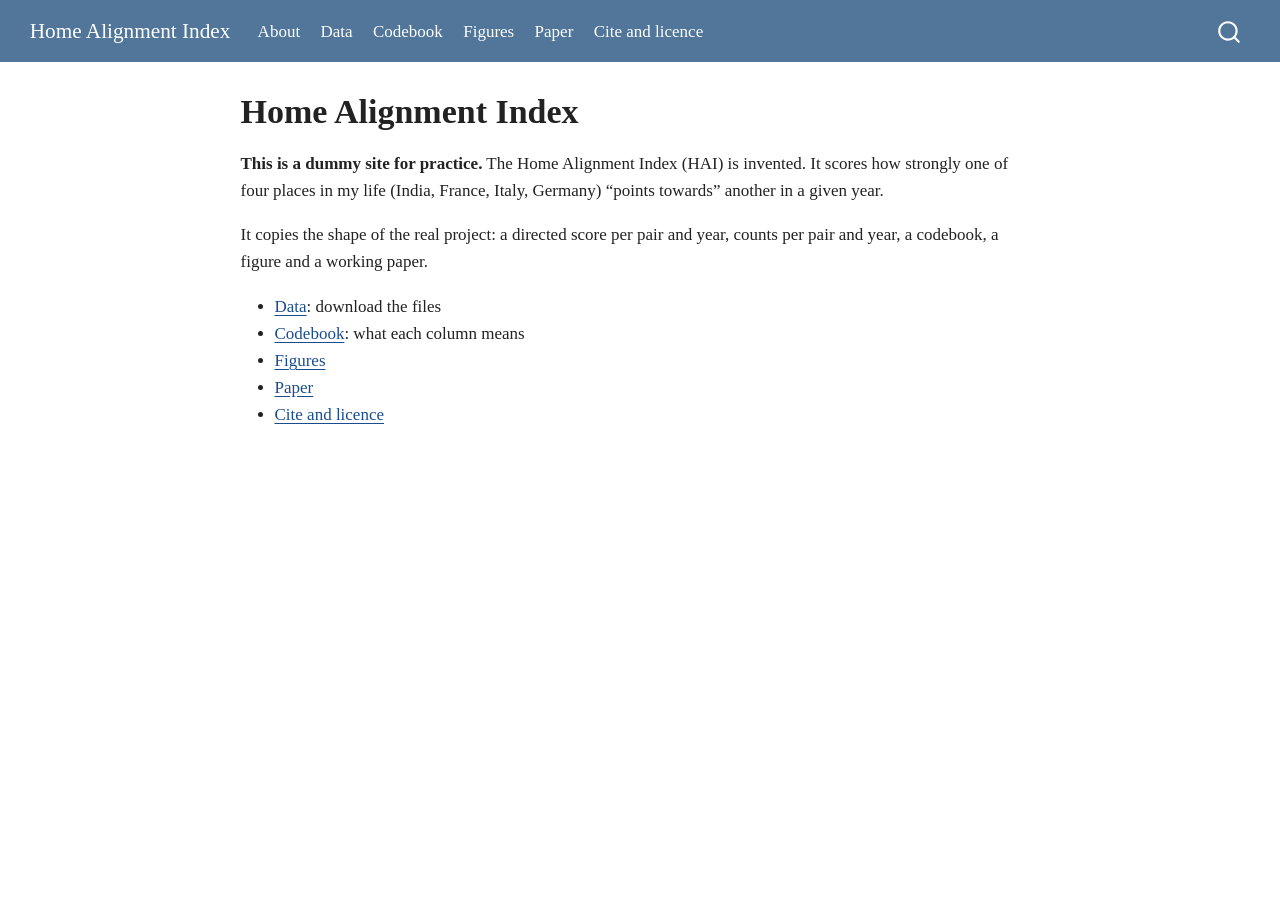
<file: docs/index.html>
<!DOCTYPE html>
<html xmlns="http://www.w3.org/1999/xhtml" lang="en" xml:lang="en"><head>

<meta charset="utf-8">
<meta name="generator" content="quarto-1.11.9">

<meta name="viewport" content="width=device-width, initial-scale=1.0, user-scalable=yes">


<title>Home Alignment Index</title>
<style>
/* Default styles provided by pandoc.
** See https://pandoc.org/MANUAL.html#variables-for-html for config info.
*/
span.smallcaps{font-variant: small-caps;}
div.columns{display: flex; gap: 1.5em;}
div.column{flex: auto;}
@media screen {
div.columns{gap: min(4vw, 1.5em);}
div.column{overflow-x: auto;}
}
div.hanging-indent{margin-left: 1.5em; text-indent: -1.5em;}
ul.task-list{list-style: none;}
ul.task-list li input[type="checkbox"] {
  width: 0.8em;
  margin: 0 0.8em 0.2em -1em; /* quarto-specific, see https://github.com/quarto-dev/quarto-cli/issues/4556 */ 
  vertical-align: middle;
}
</style>


<script src="site_libs/quarto-nav/quarto-nav.js"></script>
<script src="site_libs/quarto-nav/headroom.min.js"></script>
<script src="site_libs/clipboard/clipboard.min.js"></script>
<script src="site_libs/quarto-search/autocomplete.umd.js"></script>
<script src="site_libs/quarto-search/fuse.min.js"></script>
<script src="site_libs/quarto-search/quarto-search.js"></script>
<meta name="quarto:offset" content="./">
<script src="site_libs/quarto-html/quarto.js" type="module"></script>
<script src="site_libs/quarto-html/tabsets/tabsets.js" type="module"></script>
<script src="site_libs/quarto-html/scrollable-regions/scrollable-regions.js" type="module"></script>
<script src="site_libs/quarto-html/popper.min.js"></script>
<script src="site_libs/quarto-html/tippy.umd.min.js"></script>
<script src="site_libs/quarto-html/anchor.min.js"></script>
<link href="site_libs/quarto-html/tippy.css" rel="stylesheet">
<link href="site_libs/quarto-html/quarto-syntax-highlighting-63b5708e65d6cd79cd7618c58d0c21e7.css" rel="stylesheet" id="quarto-text-highlighting-styles">
<script src="site_libs/bootstrap/bootstrap.min.js"></script>
<link href="site_libs/bootstrap/bootstrap-icons.css" rel="stylesheet">
<link href="site_libs/bootstrap/bootstrap-8a6c6d3613ab290d596ef53e5f3d5925.min.css" rel="stylesheet" append-hash="true" id="quarto-bootstrap" data-mode="light">
<script id="quarto-search-options" type="application/json">{
  "location": "navbar",
  "copy-button": false,
  "collapse-after": 3,
  "panel-placement": "end",
  "type": "overlay",
  "limit": 50,
  "keyboard-shortcut": [
    "f",
    "/",
    "s"
  ],
  "show-item-context": false,
  "language": {
    "search-no-results-text": "No results",
    "search-matching-documents-text": "matching documents",
    "search-copy-link-title": "Copy link to search",
    "search-hide-matches-text": "Hide additional matches",
    "search-more-match-text": "more match in this document",
    "search-more-matches-text": "more matches in this document",
    "search-clear-button-title": "Clear",
    "search-text-placeholder": "",
    "search-detached-cancel-button-title": "Cancel",
    "search-submit-button-title": "Submit",
    "search-label": "Search"
  }
}</script>


<link rel="stylesheet" href="style.css">
</head>

<body class="nav-fixed fullcontent quarto-light"><a id="quarto-skip-link" class="visually-hidden-focusable" href="#quarto-document-content">Skip to main content</a>

<div id="quarto-search-results"></div>
  <header id="quarto-header" class="headroom fixed-top">
    <nav class="navbar navbar-expand-lg " data-bs-theme="dark" aria-label="Site">
      <div class="navbar-container container-fluid">
      <div class="navbar-brand-container mx-auto">
    <a class="navbar-brand" href="./index.html">
    <span class="navbar-title">Home Alignment Index</span>
    </a>
  </div>
          <button class="navbar-toggler" type="button" data-bs-toggle="collapse" data-bs-target="#navbarCollapse" aria-controls="navbarCollapse" aria-expanded="false" aria-label="Toggle navigation" onclick="if (window.quartoToggleHeadroom) { window.quartoToggleHeadroom(); }">
  <span class="navbar-toggler-icon"></span>
</button>
          <div class="collapse navbar-collapse" id="navbarCollapse">
            <ul class="navbar-nav navbar-nav-scroll me-auto">
  <li class="nav-item">
    <a class="nav-link active" href="./index.html" aria-current="page"> 
<span class="menu-text">About</span></a>
  </li>  
  <li class="nav-item">
    <a class="nav-link" href="./data.html"> 
<span class="menu-text">Data</span></a>
  </li>  
  <li class="nav-item">
    <a class="nav-link" href="./codebook.html"> 
<span class="menu-text">Codebook</span></a>
  </li>  
  <li class="nav-item">
    <a class="nav-link" href="./figures.html"> 
<span class="menu-text">Figures</span></a>
  </li>  
  <li class="nav-item">
    <a class="nav-link" href="./paper.html"> 
<span class="menu-text">Paper</span></a>
  </li>  
  <li class="nav-item">
    <a class="nav-link" href="./cite.html"> 
<span class="menu-text">Cite and licence</span></a>
  </li>  
</ul>
          </div> <!-- /navcollapse -->
            <div class="quarto-navbar-tools">
</div>
            <div id="quarto-search" class="" title="Search"></div>
      </div> <!-- /container-fluid -->
    </nav>
</header>
<!-- content -->
<div id="quarto-content" class="quarto-container page-columns page-rows-contents page-layout-article page-navbar">
<!-- sidebar -->
<!-- margin-sidebar -->
    
<!-- main -->
<main class="content" id="quarto-document-content" tabindex="-1">

<header id="title-block-header" class="quarto-title-block default">
<div class="quarto-title">
<h1 class="title">Home Alignment Index</h1>
</div>



<div class="quarto-title-meta">

    
  
    
  </div>
  


</header>


<p><strong>This is a dummy site for practice.</strong> The Home Alignment Index (HAI) is invented. It scores how strongly one of four places in my life (India, France, Italy, Germany) “points towards” another in a given year.</p>
<p>It copies the shape of the real project: a directed score per pair and year, counts per pair and year, a codebook, a figure and a working paper.</p>
<ul>
<li><a href="./data.html">Data</a>: download the files</li>
<li><a href="./codebook.html">Codebook</a>: what each column means</li>
<li><a href="./figures.html">Figures</a></li>
<li><a href="./paper.html">Paper</a></li>
<li><a href="./cite.html">Cite and licence</a></li>
</ul>



</main> <!-- /main -->
<script id="quarto-html-after-body" type="application/javascript">
  window.document.addEventListener("DOMContentLoaded", function (event) {
    const icon = "";
    const anchorJS = new window.AnchorJS();
    anchorJS.options = {
      placement: 'right',
      icon: icon
    };
    anchorJS.add('.anchored');
    const isCodeAnnotation = (el) => {
      for (const clz of el.classList) {
        if (clz.startsWith('code-annotation-')) {                     
          return true;
        }
      }
      return false;
    }
    const onCopySuccess = function(e) {
      // button target
      const button = e.trigger;
      // don't keep focus
      button.blur();
      // flash "checked"
      button.classList.add('code-copy-button-checked');
      var currentTitle = button.getAttribute("title");
      button.setAttribute("title", "Copied!");
      let tooltip;
      if (window.bootstrap) {
        button.setAttribute("data-bs-toggle", "tooltip");
        button.setAttribute("data-bs-placement", "left");
        button.setAttribute("data-bs-title", "Copied!");
        tooltip = new bootstrap.Tooltip(button, 
          { trigger: "manual", 
            customClass: "code-copy-button-tooltip",
            offset: [0, -8]});
        tooltip.show();    
      }
      setTimeout(function() {
        if (tooltip) {
          tooltip.hide();
          button.removeAttribute("data-bs-title");
          button.removeAttribute("data-bs-toggle");
          button.removeAttribute("data-bs-placement");
        }
        button.setAttribute("title", currentTitle);
        button.classList.remove('code-copy-button-checked');
      }, 1000);
      // clear code selection
      e.clearSelection();
    }
    const getTextToCopy = function(trigger) {
      const outerScaffold = trigger.parentElement.cloneNode(true);
      const codeEl = outerScaffold.querySelector('code');
      for (const childEl of codeEl.children) {
        if (isCodeAnnotation(childEl)) {
          childEl.remove();
        }
      }
      return codeEl.innerText;
    }
    const clipboard = new window.ClipboardJS('.code-copy-button:not([data-in-quarto-modal])', {
      text: getTextToCopy
    });
    clipboard.on('success', onCopySuccess);
    if (window.document.getElementById('quarto-embedded-source-code-modal')) {
      const clipboardModal = new window.ClipboardJS('.code-copy-button[data-in-quarto-modal]', {
        text: getTextToCopy,
        container: window.document.getElementById('quarto-embedded-source-code-modal')
      });
      clipboardModal.on('success', onCopySuccess);
    }
      var localhostRegex = new RegExp(/^(?:http|https):\/\/localhost\:?[0-9]*\//);
      var mailtoRegex = new RegExp(/^mailto:/);
        var filterRegex = new RegExp('/' + window.location.host + '/');
      var isInternal = (href) => {
          return filterRegex.test(href) || localhostRegex.test(href) || mailtoRegex.test(href);
      }
      // Inspect non-navigation links and adorn them if external
      window.quartoDecorateExternalLinks = function (root) {
     var links = (root || window.document).querySelectorAll('a[href]:not(.nav-link):not(.navbar-brand):not(.toc-action):not(.sidebar-link):not(.sidebar-item-toggle):not(.pagination-link):not(.no-external):not([aria-hidden]):not(.dropdown-item):not(.quarto-navigation-tool):not(.about-link)');
      for (var i=0; i<links.length; i++) {
        const link = links[i];
        if (!isInternal(link.href)) {
          // undo the damage that might have been done by quarto-nav.js in the case of
          // links that we want to consider external
          if (link.dataset.originalHref !== undefined) {
            link.href = link.dataset.originalHref;
          }
          if (!link.classList.contains('no-external-icon')) {
          }
        }
      }
      };
      window.quartoDecorateExternalLinks(window.document);
    // Esc closes the popup (WCAG 1.4.13) and focus leaving both trigger and
    // popup closes it (WCAG 2.4.11); tippy handles neither for interactive popups.
    const hideOnEscAndFocusOut = {
      name: 'hideOnEscAndFocusOut',
      defaultValue: true,
      fn(instance) {
        const dismiss = () => {
          // A show scheduled by the trigger delay would otherwise reopen it
          instance.clearDelayTimeouts();
          instance.hide();
        };
        const onKeyDown = (event) => {
          if (event.key !== 'Escape') {
            return;
          }
          // Keep Esc from also reaching page handlers (e.g. reveal.js overview),
          // except an open reveal.js slide menu, which Esc should close too.
          // The menu handles keys only when its keyboard option is on.
          const menuHandlesEsc = window.Reveal?.getPlugin?.('menu')?.isOpen() &&
            window.Reveal.getConfig().menu?.keyboard !== false;
          if (!menuHandlesEsc) {
            event.stopPropagation();
          }
          if (instance.popper.contains(window.document.activeElement)) {
            // Disabled while refocusing so the focus trigger does not reopen it
            instance.disable();
            instance.reference.focus();
            instance.enable();
          }
          dismiss();
        };
        const onFocusOut = (event) => {
          const target = event.relatedTarget;
          if (target && !instance.reference.contains(target) &&
              !instance.popper.contains(target)) {
            dismiss();
          }
        };
        // On the trigger too: a click trigger (code-annotations: select) has no
        // blur handling. Attached for the instance's lifetime so leaving the
        // trigger also cancels a show still pending on the trigger delay.
        instance.reference.addEventListener('focusout', onFocusOut);
        return {
          onShow() {
            window.document.addEventListener('keydown', onKeyDown, true);
            instance.popper.addEventListener('focusout', onFocusOut);
          },
          onHide() {
            window.document.removeEventListener('keydown', onKeyDown, true);
            instance.popper.removeEventListener('focusout', onFocusOut);
          },
          onDestroy() {
            instance.reference.removeEventListener('focusout', onFocusOut);
          },
        };
      },
    };
    function tippyHover(el, contentFn, onTriggerFn, onUntriggerFn) {
      const config = {
        allowHTML: true,
        maxWidth: 500,
        delay: 100,
        arrow: false,
        appendTo: function(el) {
            return el.parentElement;
        },
        interactive: true,
        interactiveBorder: 10,
        theme: 'quarto',
        placement: 'bottom-start',
        plugins: [hideOnEscAndFocusOut],
      };
      if (contentFn) {
        config.content = contentFn;
      }
      if (onTriggerFn) {
        config.onTrigger = onTriggerFn;
      }
      if (onUntriggerFn) {
        config.onUntrigger = onUntriggerFn;
      }
      window.tippy(el, config); 
    }
    const noterefs = window.document.querySelectorAll('a[role="doc-noteref"]');
    for (var i=0; i<noterefs.length; i++) {
      const ref = noterefs[i];
      tippyHover(ref, function() {
        // use id or data attribute instead here
        let href = ref.getAttribute('data-footnote-href') || ref.getAttribute('href');
        try { href = new URL(href).hash; } catch {}
        const id = href.replace(/^#\/?/, "");
        const note = window.document.getElementById(id);
        if (note) {
          return note.innerHTML;
        } else {
          return "";
        }
      });
    }
    const xrefs = window.document.querySelectorAll('a.quarto-xref');
    const processXRef = (id, note) => {
      // Strip column container classes
      const stripColumnClz = (el) => {
        el.classList.remove("page-full", "page-columns");
        if (el.children) {
          for (const child of el.children) {
            stripColumnClz(child);
          }
        }
      }
      stripColumnClz(note)
      if (id === null || id.startsWith('sec-')) {
        // Special case sections, only their first couple elements
        const container = document.createElement("div");
        if (note.children && note.children.length > 2) {
          container.appendChild(note.children[0].cloneNode(true));
          for (let i = 1; i < note.children.length; i++) {
            const child = note.children[i];
            if (child.tagName === "P" && child.innerText === "") {
              continue;
            } else {
              container.appendChild(child.cloneNode(true));
              break;
            }
          }
          if (window.Quarto?.typesetMath) {
            window.Quarto.typesetMath(container);
          }
          return container.innerHTML
        } else {
          if (window.Quarto?.typesetMath) {
            window.Quarto.typesetMath(note);
          }
          return note.innerHTML;
        }
      } else {
        // Remove any anchor links if they are present
        const anchorLink = note.querySelector('a.anchorjs-link');
        if (anchorLink) {
          anchorLink.remove();
        }
        if (window.Quarto?.typesetMath) {
          window.Quarto.typesetMath(note);
        }
        if (note.classList.contains("callout")) {
          return note.outerHTML;
        } else {
          return note.innerHTML;
        }
      }
    }
    for (var i=0; i<xrefs.length; i++) {
      const xref = xrefs[i];
      tippyHover(xref, undefined, function(instance) {
        instance.disable();
        let url = xref.getAttribute('href');
        let hash = undefined; 
        if (url.startsWith('#')) {
          hash = url;
        } else {
          try { hash = new URL(url).hash; } catch {}
        }
        if (hash) {
          const id = hash.replace(/^#\/?/, "");
          const note = window.document.getElementById(id);
          if (note !== null) {
            try {
              const html = processXRef(id, note.cloneNode(true));
              instance.setContent(html);
            } finally {
              instance.enable();
              instance.show();
            }
          } else {
            // See if we can fetch this
            fetch(url.split('#')[0])
            .then(res => res.text())
            .then(html => {
              const parser = new DOMParser();
              const htmlDoc = parser.parseFromString(html, "text/html");
              const note = htmlDoc.getElementById(id);
              if (note !== null) {
                const html = processXRef(id, note);
                instance.setContent(html);
              } 
            }).finally(() => {
              instance.enable();
              instance.show();
            });
          }
        } else {
          // See if we can fetch a full url (with no hash to target)
          // This is a special case and we should probably do some content thinning / targeting
          fetch(url)
          .then(res => res.text())
          .then(html => {
            const parser = new DOMParser();
            const htmlDoc = parser.parseFromString(html, "text/html");
            const note = htmlDoc.querySelector('main.content');
            if (note !== null) {
              // This should only happen for chapter cross references
              // (since there is no id in the URL)
              // remove the first header
              if (note.children.length > 0 && note.children[0].tagName === "HEADER") {
                note.children[0].remove();
              }
              const html = processXRef(null, note);
              instance.setContent(html);
            } 
          }).finally(() => {
            instance.enable();
            instance.show();
          });
        }
      }, function(instance) {
      });
    }
        let selectedAnnoteEl;
        const selectorForAnnotation = ( cell, annotation) => {
          let cellAttr = 'data-code-cell="' + cell + '"';
          let lineAttr = 'data-code-annotation="' +  annotation + '"';
          const selector = 'span[' + cellAttr + '][' + lineAttr + ']';
          return selector;
        }
        const selectCodeLines = (annoteEl) => {
          const doc = window.document;
          const targetCell = annoteEl.getAttribute("data-target-cell");
          const targetAnnotation = annoteEl.getAttribute("data-target-annotation");
          const annoteSpan = window.document.querySelector(selectorForAnnotation(targetCell, targetAnnotation));
          const lines = annoteSpan.getAttribute("data-code-lines").split(",");
          const lineIds = lines.map((line) => {
            return targetCell + "-" + line;
          })
          // Each band is positioned against its own containing block, which is
          // not the offsetParent of the lines, so place it from client rects.
          const placeBand = (band, firstEl, lastEl, codeBlock) => {
            const container = band.offsetParent;
            if (container === null) {
              return;
            }
            const containerRect = container.getBoundingClientRect();
            // Reveal.js scales slides with a transform, so convert client
            // pixels back to the CSS pixels of the container.
            const scale = containerRect.height / container.offsetHeight || 1;
            const firstRect = firstEl.getBoundingClientRect();
            const lastRect = lastEl.getBoundingClientRect();
            const top = (firstRect.top - containerRect.top) / scale - container.clientTop + container.scrollTop;
            const height = (lastRect.bottom - firstRect.top) / scale;
            band.style.top = top - 2 + "px";
            band.style.height = height + 4 + "px";
            if (codeBlock) {
              // Without the copy button wrapper, the containing block is wider
              // than the code block, so span the code block explicitly.
              const blockRect = codeBlock.getBoundingClientRect();
              band.style.left = (blockRect.left - containerRect.left) / scale - container.clientLeft + container.scrollLeft + "px";
              band.style.width = blockRect.width / scale + "px";
            }
          };
          if (lineIds.length > 0) {
            const el = window.document.getElementById(lineIds[0]);
            const lastEl = window.document.getElementById(lineIds[lineIds.length - 1]);
            const parent = el.parentElement.parentElement;
            // cook up a div (if necessary) and position it
            let div = window.document.getElementById("code-annotation-line-highlight");
            if (div === null) {
              div = window.document.createElement("div");
              div.setAttribute("id", "code-annotation-line-highlight");
              div.style.position = 'absolute';
              parent.appendChild(div);
            }
            placeBand(div, el, lastEl, parent.closest("div.sourceCode") || parent);
            let gutterDiv = window.document.getElementById("code-annotation-line-highlight-gutter");
            if (gutterDiv === null) {
              gutterDiv = window.document.createElement("div");
              gutterDiv.setAttribute("id", "code-annotation-line-highlight-gutter");
              gutterDiv.style.position = 'absolute';
              const codeCell = window.document.getElementById(targetCell);
              const gutter = codeCell.querySelector('.code-annotation-gutter');
              gutter.appendChild(gutterDiv);
            }
            placeBand(gutterDiv, el, lastEl);
            selectedAnnoteEl = annoteEl;
          }
        };
        const unselectCodeLines = () => {
          const elementsIds = ["code-annotation-line-highlight", "code-annotation-line-highlight-gutter"];
          elementsIds.forEach((elId) => {
            const div = window.document.getElementById(elId);
            if (div) {
              div.remove();
            }
          });
          selectedAnnoteEl = undefined;
        };
          // Handle positioning of the toggle
      window.addEventListener(
        "resize",
        throttle(() => {
          elRect = undefined;
          if (selectedAnnoteEl) {
            selectCodeLines(selectedAnnoteEl);
          }
        }, 10)
      );
      function throttle(fn, ms) {
      let throttle = false;
      let timer;
        return (...args) => {
          if(!throttle) { // first call gets through
              fn.apply(this, args);
              throttle = true;
          } else { // all the others get throttled
              if(timer) clearTimeout(timer); // cancel #2
              timer = setTimeout(() => {
                fn.apply(this, args);
                timer = throttle = false;
              }, ms);
          }
        };
      }
        // Attach click handler to the DT
        const annoteDls = window.document.querySelectorAll('dt[data-target-cell]');
        for (const annoteDlNode of annoteDls) {
          annoteDlNode.addEventListener('click', (event) => {
            const clickedEl = event.target;
            if (clickedEl !== selectedAnnoteEl) {
              unselectCodeLines();
              const activeEl = window.document.querySelector('dt[data-target-cell].code-annotation-active');
              if (activeEl) {
                activeEl.classList.remove('code-annotation-active');
              }
              selectCodeLines(clickedEl);
              clickedEl.classList.add('code-annotation-active');
            } else {
              // Unselect the line
              unselectCodeLines();
              clickedEl.classList.remove('code-annotation-active');
            }
          });
        }
    const findCites = (el) => {
      const parentEl = el.parentElement;
      if (parentEl) {
        const cites = parentEl.dataset.cites;
        if (cites) {
          return {
            el,
            cites: cites.split(' ')
          };
        } else {
          return findCites(el.parentElement)
        }
      } else {
        return undefined;
      }
    };
    var bibliorefs = window.document.querySelectorAll('a[role="doc-biblioref"]');
    for (var i=0; i<bibliorefs.length; i++) {
      const ref = bibliorefs[i];
      const citeInfo = findCites(ref);
      if (citeInfo) {
        tippyHover(citeInfo.el, function() {
          var popup = window.document.createElement('div');
          citeInfo.cites.forEach(function(cite) {
            var citeDiv = window.document.createElement('div');
            citeDiv.classList.add('hanging-indent');
            citeDiv.classList.add('csl-entry');
            var biblioDiv = window.document.getElementById('ref-' + cite);
            if (biblioDiv) {
              citeDiv.innerHTML = biblioDiv.innerHTML;
            }
            popup.appendChild(citeDiv);
          });
          return popup.innerHTML;
        });
      }
    }
  });
  </script>
  <script type="application/javascript">
  window.quartoScrollableRegionsLabels = {"code":"Scrollable code","output":"Scrollable output"};
  </script>
</div> <!-- /content -->




</body></html>
</file>
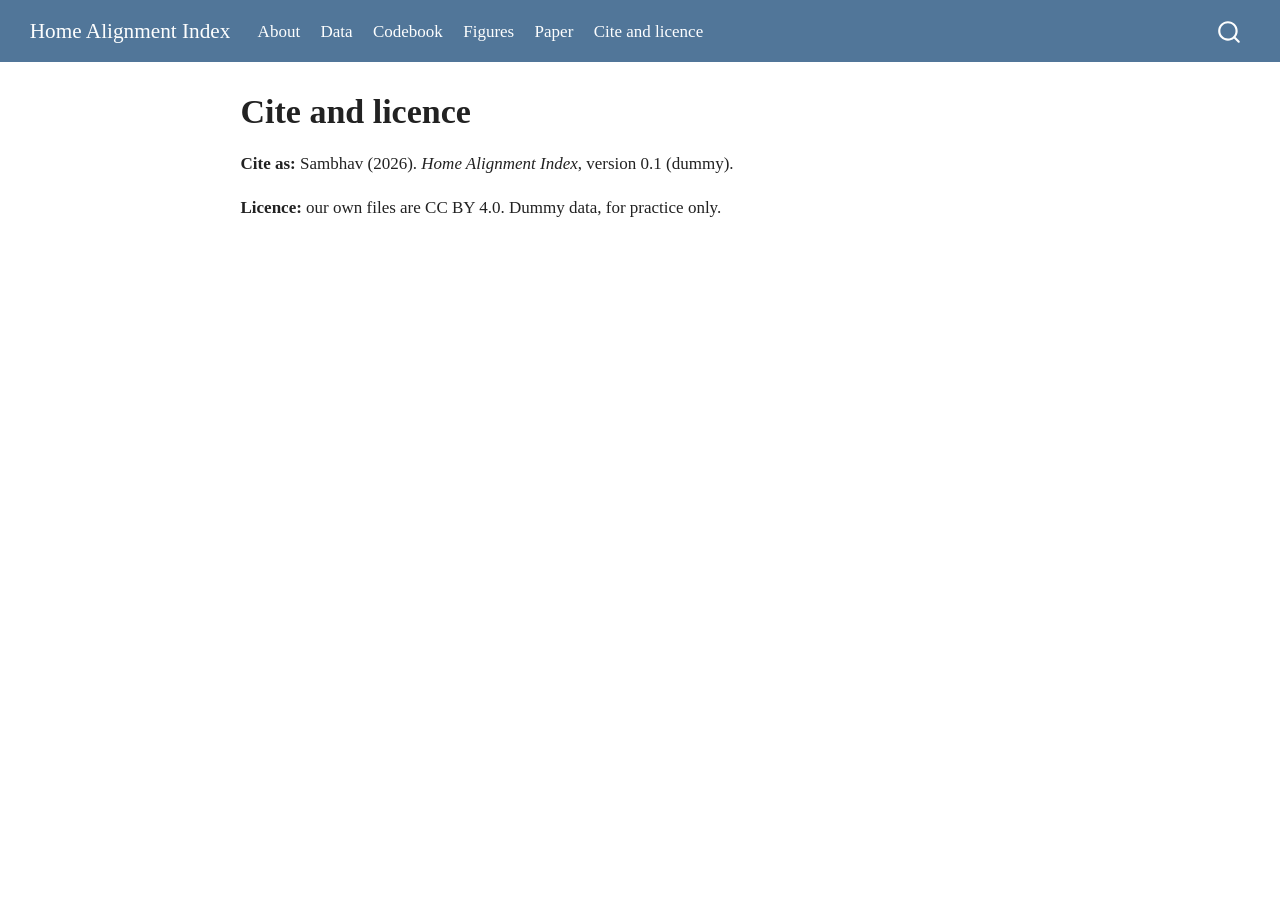
<file: docs/cite.html>
<!DOCTYPE html>
<html xmlns="http://www.w3.org/1999/xhtml" lang="en" xml:lang="en"><head>

<meta charset="utf-8">
<meta name="generator" content="quarto-1.11.9">

<meta name="viewport" content="width=device-width, initial-scale=1.0, user-scalable=yes">


<title>Cite and licence – Home Alignment Index</title>
<style>
/* Default styles provided by pandoc.
** See https://pandoc.org/MANUAL.html#variables-for-html for config info.
*/
span.smallcaps{font-variant: small-caps;}
div.columns{display: flex; gap: 1.5em;}
div.column{flex: auto;}
@media screen {
div.columns{gap: min(4vw, 1.5em);}
div.column{overflow-x: auto;}
}
div.hanging-indent{margin-left: 1.5em; text-indent: -1.5em;}
ul.task-list{list-style: none;}
ul.task-list li input[type="checkbox"] {
  width: 0.8em;
  margin: 0 0.8em 0.2em -1em; /* quarto-specific, see https://github.com/quarto-dev/quarto-cli/issues/4556 */ 
  vertical-align: middle;
}
</style>


<script src="site_libs/quarto-nav/quarto-nav.js"></script>
<script src="site_libs/quarto-nav/headroom.min.js"></script>
<script src="site_libs/clipboard/clipboard.min.js"></script>
<script src="site_libs/quarto-search/autocomplete.umd.js"></script>
<script src="site_libs/quarto-search/fuse.min.js"></script>
<script src="site_libs/quarto-search/quarto-search.js"></script>
<meta name="quarto:offset" content="./">
<script src="site_libs/quarto-html/quarto.js" type="module"></script>
<script src="site_libs/quarto-html/tabsets/tabsets.js" type="module"></script>
<script src="site_libs/quarto-html/scrollable-regions/scrollable-regions.js" type="module"></script>
<script src="site_libs/quarto-html/popper.min.js"></script>
<script src="site_libs/quarto-html/tippy.umd.min.js"></script>
<script src="site_libs/quarto-html/anchor.min.js"></script>
<link href="site_libs/quarto-html/tippy.css" rel="stylesheet">
<link href="site_libs/quarto-html/quarto-syntax-highlighting-63b5708e65d6cd79cd7618c58d0c21e7.css" rel="stylesheet" id="quarto-text-highlighting-styles">
<script src="site_libs/bootstrap/bootstrap.min.js"></script>
<link href="site_libs/bootstrap/bootstrap-icons.css" rel="stylesheet">
<link href="site_libs/bootstrap/bootstrap-8a6c6d3613ab290d596ef53e5f3d5925.min.css" rel="stylesheet" append-hash="true" id="quarto-bootstrap" data-mode="light">
<script id="quarto-search-options" type="application/json">{
  "location": "navbar",
  "copy-button": false,
  "collapse-after": 3,
  "panel-placement": "end",
  "type": "overlay",
  "limit": 50,
  "keyboard-shortcut": [
    "f",
    "/",
    "s"
  ],
  "show-item-context": false,
  "language": {
    "search-no-results-text": "No results",
    "search-matching-documents-text": "matching documents",
    "search-copy-link-title": "Copy link to search",
    "search-hide-matches-text": "Hide additional matches",
    "search-more-match-text": "more match in this document",
    "search-more-matches-text": "more matches in this document",
    "search-clear-button-title": "Clear",
    "search-text-placeholder": "",
    "search-detached-cancel-button-title": "Cancel",
    "search-submit-button-title": "Submit",
    "search-label": "Search"
  }
}</script>


<link rel="stylesheet" href="style.css">
</head>

<body class="nav-fixed fullcontent quarto-light"><a id="quarto-skip-link" class="visually-hidden-focusable" href="#quarto-document-content">Skip to main content</a>

<div id="quarto-search-results"></div>
  <header id="quarto-header" class="headroom fixed-top">
    <nav class="navbar navbar-expand-lg " data-bs-theme="dark" aria-label="Site">
      <div class="navbar-container container-fluid">
      <div class="navbar-brand-container mx-auto">
    <a class="navbar-brand" href="./index.html">
    <span class="navbar-title">Home Alignment Index</span>
    </a>
  </div>
          <button class="navbar-toggler" type="button" data-bs-toggle="collapse" data-bs-target="#navbarCollapse" aria-controls="navbarCollapse" aria-expanded="false" aria-label="Toggle navigation" onclick="if (window.quartoToggleHeadroom) { window.quartoToggleHeadroom(); }">
  <span class="navbar-toggler-icon"></span>
</button>
          <div class="collapse navbar-collapse" id="navbarCollapse">
            <ul class="navbar-nav navbar-nav-scroll me-auto">
  <li class="nav-item">
    <a class="nav-link" href="./index.html"> 
<span class="menu-text">About</span></a>
  </li>  
  <li class="nav-item">
    <a class="nav-link" href="./data.html"> 
<span class="menu-text">Data</span></a>
  </li>  
  <li class="nav-item">
    <a class="nav-link" href="./codebook.html"> 
<span class="menu-text">Codebook</span></a>
  </li>  
  <li class="nav-item">
    <a class="nav-link" href="./figures.html"> 
<span class="menu-text">Figures</span></a>
  </li>  
  <li class="nav-item">
    <a class="nav-link" href="./paper.html"> 
<span class="menu-text">Paper</span></a>
  </li>  
  <li class="nav-item">
    <a class="nav-link active" href="./cite.html" aria-current="page"> 
<span class="menu-text">Cite and licence</span></a>
  </li>  
</ul>
          </div> <!-- /navcollapse -->
            <div class="quarto-navbar-tools">
</div>
            <div id="quarto-search" class="" title="Search"></div>
      </div> <!-- /container-fluid -->
    </nav>
</header>
<!-- content -->
<div id="quarto-content" class="quarto-container page-columns page-rows-contents page-layout-article page-navbar">
<!-- sidebar -->
<!-- margin-sidebar -->
    
<!-- main -->
<main class="content" id="quarto-document-content" tabindex="-1">

<header id="title-block-header" class="quarto-title-block default">
<div class="quarto-title">
<h1 class="title">Cite and licence</h1>
</div>



<div class="quarto-title-meta">

    
  
    
  </div>
  


</header>


<p><strong>Cite as:</strong> Sambhav (2026). <em>Home Alignment Index</em>, version 0.1 (dummy).</p>
<p><strong>Licence:</strong> our own files are CC BY 4.0. Dummy data, for practice only.</p>



</main> <!-- /main -->
<script id="quarto-html-after-body" type="application/javascript">
  window.document.addEventListener("DOMContentLoaded", function (event) {
    const icon = "";
    const anchorJS = new window.AnchorJS();
    anchorJS.options = {
      placement: 'right',
      icon: icon
    };
    anchorJS.add('.anchored');
    const isCodeAnnotation = (el) => {
      for (const clz of el.classList) {
        if (clz.startsWith('code-annotation-')) {                     
          return true;
        }
      }
      return false;
    }
    const onCopySuccess = function(e) {
      // button target
      const button = e.trigger;
      // don't keep focus
      button.blur();
      // flash "checked"
      button.classList.add('code-copy-button-checked');
      var currentTitle = button.getAttribute("title");
      button.setAttribute("title", "Copied!");
      let tooltip;
      if (window.bootstrap) {
        button.setAttribute("data-bs-toggle", "tooltip");
        button.setAttribute("data-bs-placement", "left");
        button.setAttribute("data-bs-title", "Copied!");
        tooltip = new bootstrap.Tooltip(button, 
          { trigger: "manual", 
            customClass: "code-copy-button-tooltip",
            offset: [0, -8]});
        tooltip.show();    
      }
      setTimeout(function() {
        if (tooltip) {
          tooltip.hide();
          button.removeAttribute("data-bs-title");
          button.removeAttribute("data-bs-toggle");
          button.removeAttribute("data-bs-placement");
        }
        button.setAttribute("title", currentTitle);
        button.classList.remove('code-copy-button-checked');
      }, 1000);
      // clear code selection
      e.clearSelection();
    }
    const getTextToCopy = function(trigger) {
      const outerScaffold = trigger.parentElement.cloneNode(true);
      const codeEl = outerScaffold.querySelector('code');
      for (const childEl of codeEl.children) {
        if (isCodeAnnotation(childEl)) {
          childEl.remove();
        }
      }
      return codeEl.innerText;
    }
    const clipboard = new window.ClipboardJS('.code-copy-button:not([data-in-quarto-modal])', {
      text: getTextToCopy
    });
    clipboard.on('success', onCopySuccess);
    if (window.document.getElementById('quarto-embedded-source-code-modal')) {
      const clipboardModal = new window.ClipboardJS('.code-copy-button[data-in-quarto-modal]', {
        text: getTextToCopy,
        container: window.document.getElementById('quarto-embedded-source-code-modal')
      });
      clipboardModal.on('success', onCopySuccess);
    }
      var localhostRegex = new RegExp(/^(?:http|https):\/\/localhost\:?[0-9]*\//);
      var mailtoRegex = new RegExp(/^mailto:/);
        var filterRegex = new RegExp('/' + window.location.host + '/');
      var isInternal = (href) => {
          return filterRegex.test(href) || localhostRegex.test(href) || mailtoRegex.test(href);
      }
      // Inspect non-navigation links and adorn them if external
      window.quartoDecorateExternalLinks = function (root) {
     var links = (root || window.document).querySelectorAll('a[href]:not(.nav-link):not(.navbar-brand):not(.toc-action):not(.sidebar-link):not(.sidebar-item-toggle):not(.pagination-link):not(.no-external):not([aria-hidden]):not(.dropdown-item):not(.quarto-navigation-tool):not(.about-link)');
      for (var i=0; i<links.length; i++) {
        const link = links[i];
        if (!isInternal(link.href)) {
          // undo the damage that might have been done by quarto-nav.js in the case of
          // links that we want to consider external
          if (link.dataset.originalHref !== undefined) {
            link.href = link.dataset.originalHref;
          }
          if (!link.classList.contains('no-external-icon')) {
          }
        }
      }
      };
      window.quartoDecorateExternalLinks(window.document);
    // Esc closes the popup (WCAG 1.4.13) and focus leaving both trigger and
    // popup closes it (WCAG 2.4.11); tippy handles neither for interactive popups.
    const hideOnEscAndFocusOut = {
      name: 'hideOnEscAndFocusOut',
      defaultValue: true,
      fn(instance) {
        const dismiss = () => {
          // A show scheduled by the trigger delay would otherwise reopen it
          instance.clearDelayTimeouts();
          instance.hide();
        };
        const onKeyDown = (event) => {
          if (event.key !== 'Escape') {
            return;
          }
          // Keep Esc from also reaching page handlers (e.g. reveal.js overview),
          // except an open reveal.js slide menu, which Esc should close too.
          // The menu handles keys only when its keyboard option is on.
          const menuHandlesEsc = window.Reveal?.getPlugin?.('menu')?.isOpen() &&
            window.Reveal.getConfig().menu?.keyboard !== false;
          if (!menuHandlesEsc) {
            event.stopPropagation();
          }
          if (instance.popper.contains(window.document.activeElement)) {
            // Disabled while refocusing so the focus trigger does not reopen it
            instance.disable();
            instance.reference.focus();
            instance.enable();
          }
          dismiss();
        };
        const onFocusOut = (event) => {
          const target = event.relatedTarget;
          if (target && !instance.reference.contains(target) &&
              !instance.popper.contains(target)) {
            dismiss();
          }
        };
        // On the trigger too: a click trigger (code-annotations: select) has no
        // blur handling. Attached for the instance's lifetime so leaving the
        // trigger also cancels a show still pending on the trigger delay.
        instance.reference.addEventListener('focusout', onFocusOut);
        return {
          onShow() {
            window.document.addEventListener('keydown', onKeyDown, true);
            instance.popper.addEventListener('focusout', onFocusOut);
          },
          onHide() {
            window.document.removeEventListener('keydown', onKeyDown, true);
            instance.popper.removeEventListener('focusout', onFocusOut);
          },
          onDestroy() {
            instance.reference.removeEventListener('focusout', onFocusOut);
          },
        };
      },
    };
    function tippyHover(el, contentFn, onTriggerFn, onUntriggerFn) {
      const config = {
        allowHTML: true,
        maxWidth: 500,
        delay: 100,
        arrow: false,
        appendTo: function(el) {
            return el.parentElement;
        },
        interactive: true,
        interactiveBorder: 10,
        theme: 'quarto',
        placement: 'bottom-start',
        plugins: [hideOnEscAndFocusOut],
      };
      if (contentFn) {
        config.content = contentFn;
      }
      if (onTriggerFn) {
        config.onTrigger = onTriggerFn;
      }
      if (onUntriggerFn) {
        config.onUntrigger = onUntriggerFn;
      }
      window.tippy(el, config); 
    }
    const noterefs = window.document.querySelectorAll('a[role="doc-noteref"]');
    for (var i=0; i<noterefs.length; i++) {
      const ref = noterefs[i];
      tippyHover(ref, function() {
        // use id or data attribute instead here
        let href = ref.getAttribute('data-footnote-href') || ref.getAttribute('href');
        try { href = new URL(href).hash; } catch {}
        const id = href.replace(/^#\/?/, "");
        const note = window.document.getElementById(id);
        if (note) {
          return note.innerHTML;
        } else {
          return "";
        }
      });
    }
    const xrefs = window.document.querySelectorAll('a.quarto-xref');
    const processXRef = (id, note) => {
      // Strip column container classes
      const stripColumnClz = (el) => {
        el.classList.remove("page-full", "page-columns");
        if (el.children) {
          for (const child of el.children) {
            stripColumnClz(child);
          }
        }
      }
      stripColumnClz(note)
      if (id === null || id.startsWith('sec-')) {
        // Special case sections, only their first couple elements
        const container = document.createElement("div");
        if (note.children && note.children.length > 2) {
          container.appendChild(note.children[0].cloneNode(true));
          for (let i = 1; i < note.children.length; i++) {
            const child = note.children[i];
            if (child.tagName === "P" && child.innerText === "") {
              continue;
            } else {
              container.appendChild(child.cloneNode(true));
              break;
            }
          }
          if (window.Quarto?.typesetMath) {
            window.Quarto.typesetMath(container);
          }
          return container.innerHTML
        } else {
          if (window.Quarto?.typesetMath) {
            window.Quarto.typesetMath(note);
          }
          return note.innerHTML;
        }
      } else {
        // Remove any anchor links if they are present
        const anchorLink = note.querySelector('a.anchorjs-link');
        if (anchorLink) {
          anchorLink.remove();
        }
        if (window.Quarto?.typesetMath) {
          window.Quarto.typesetMath(note);
        }
        if (note.classList.contains("callout")) {
          return note.outerHTML;
        } else {
          return note.innerHTML;
        }
      }
    }
    for (var i=0; i<xrefs.length; i++) {
      const xref = xrefs[i];
      tippyHover(xref, undefined, function(instance) {
        instance.disable();
        let url = xref.getAttribute('href');
        let hash = undefined; 
        if (url.startsWith('#')) {
          hash = url;
        } else {
          try { hash = new URL(url).hash; } catch {}
        }
        if (hash) {
          const id = hash.replace(/^#\/?/, "");
          const note = window.document.getElementById(id);
          if (note !== null) {
            try {
              const html = processXRef(id, note.cloneNode(true));
              instance.setContent(html);
            } finally {
              instance.enable();
              instance.show();
            }
          } else {
            // See if we can fetch this
            fetch(url.split('#')[0])
            .then(res => res.text())
            .then(html => {
              const parser = new DOMParser();
              const htmlDoc = parser.parseFromString(html, "text/html");
              const note = htmlDoc.getElementById(id);
              if (note !== null) {
                const html = processXRef(id, note);
                instance.setContent(html);
              } 
            }).finally(() => {
              instance.enable();
              instance.show();
            });
          }
        } else {
          // See if we can fetch a full url (with no hash to target)
          // This is a special case and we should probably do some content thinning / targeting
          fetch(url)
          .then(res => res.text())
          .then(html => {
            const parser = new DOMParser();
            const htmlDoc = parser.parseFromString(html, "text/html");
            const note = htmlDoc.querySelector('main.content');
            if (note !== null) {
              // This should only happen for chapter cross references
              // (since there is no id in the URL)
              // remove the first header
              if (note.children.length > 0 && note.children[0].tagName === "HEADER") {
                note.children[0].remove();
              }
              const html = processXRef(null, note);
              instance.setContent(html);
            } 
          }).finally(() => {
            instance.enable();
            instance.show();
          });
        }
      }, function(instance) {
      });
    }
        let selectedAnnoteEl;
        const selectorForAnnotation = ( cell, annotation) => {
          let cellAttr = 'data-code-cell="' + cell + '"';
          let lineAttr = 'data-code-annotation="' +  annotation + '"';
          const selector = 'span[' + cellAttr + '][' + lineAttr + ']';
          return selector;
        }
        const selectCodeLines = (annoteEl) => {
          const doc = window.document;
          const targetCell = annoteEl.getAttribute("data-target-cell");
          const targetAnnotation = annoteEl.getAttribute("data-target-annotation");
          const annoteSpan = window.document.querySelector(selectorForAnnotation(targetCell, targetAnnotation));
          const lines = annoteSpan.getAttribute("data-code-lines").split(",");
          const lineIds = lines.map((line) => {
            return targetCell + "-" + line;
          })
          // Each band is positioned against its own containing block, which is
          // not the offsetParent of the lines, so place it from client rects.
          const placeBand = (band, firstEl, lastEl, codeBlock) => {
            const container = band.offsetParent;
            if (container === null) {
              return;
            }
            const containerRect = container.getBoundingClientRect();
            // Reveal.js scales slides with a transform, so convert client
            // pixels back to the CSS pixels of the container.
            const scale = containerRect.height / container.offsetHeight || 1;
            const firstRect = firstEl.getBoundingClientRect();
            const lastRect = lastEl.getBoundingClientRect();
            const top = (firstRect.top - containerRect.top) / scale - container.clientTop + container.scrollTop;
            const height = (lastRect.bottom - firstRect.top) / scale;
            band.style.top = top - 2 + "px";
            band.style.height = height + 4 + "px";
            if (codeBlock) {
              // Without the copy button wrapper, the containing block is wider
              // than the code block, so span the code block explicitly.
              const blockRect = codeBlock.getBoundingClientRect();
              band.style.left = (blockRect.left - containerRect.left) / scale - container.clientLeft + container.scrollLeft + "px";
              band.style.width = blockRect.width / scale + "px";
            }
          };
          if (lineIds.length > 0) {
            const el = window.document.getElementById(lineIds[0]);
            const lastEl = window.document.getElementById(lineIds[lineIds.length - 1]);
            const parent = el.parentElement.parentElement;
            // cook up a div (if necessary) and position it
            let div = window.document.getElementById("code-annotation-line-highlight");
            if (div === null) {
              div = window.document.createElement("div");
              div.setAttribute("id", "code-annotation-line-highlight");
              div.style.position = 'absolute';
              parent.appendChild(div);
            }
            placeBand(div, el, lastEl, parent.closest("div.sourceCode") || parent);
            let gutterDiv = window.document.getElementById("code-annotation-line-highlight-gutter");
            if (gutterDiv === null) {
              gutterDiv = window.document.createElement("div");
              gutterDiv.setAttribute("id", "code-annotation-line-highlight-gutter");
              gutterDiv.style.position = 'absolute';
              const codeCell = window.document.getElementById(targetCell);
              const gutter = codeCell.querySelector('.code-annotation-gutter');
              gutter.appendChild(gutterDiv);
            }
            placeBand(gutterDiv, el, lastEl);
            selectedAnnoteEl = annoteEl;
          }
        };
        const unselectCodeLines = () => {
          const elementsIds = ["code-annotation-line-highlight", "code-annotation-line-highlight-gutter"];
          elementsIds.forEach((elId) => {
            const div = window.document.getElementById(elId);
            if (div) {
              div.remove();
            }
          });
          selectedAnnoteEl = undefined;
        };
          // Handle positioning of the toggle
      window.addEventListener(
        "resize",
        throttle(() => {
          elRect = undefined;
          if (selectedAnnoteEl) {
            selectCodeLines(selectedAnnoteEl);
          }
        }, 10)
      );
      function throttle(fn, ms) {
      let throttle = false;
      let timer;
        return (...args) => {
          if(!throttle) { // first call gets through
              fn.apply(this, args);
              throttle = true;
          } else { // all the others get throttled
              if(timer) clearTimeout(timer); // cancel #2
              timer = setTimeout(() => {
                fn.apply(this, args);
                timer = throttle = false;
              }, ms);
          }
        };
      }
        // Attach click handler to the DT
        const annoteDls = window.document.querySelectorAll('dt[data-target-cell]');
        for (const annoteDlNode of annoteDls) {
          annoteDlNode.addEventListener('click', (event) => {
            const clickedEl = event.target;
            if (clickedEl !== selectedAnnoteEl) {
              unselectCodeLines();
              const activeEl = window.document.querySelector('dt[data-target-cell].code-annotation-active');
              if (activeEl) {
                activeEl.classList.remove('code-annotation-active');
              }
              selectCodeLines(clickedEl);
              clickedEl.classList.add('code-annotation-active');
            } else {
              // Unselect the line
              unselectCodeLines();
              clickedEl.classList.remove('code-annotation-active');
            }
          });
        }
    const findCites = (el) => {
      const parentEl = el.parentElement;
      if (parentEl) {
        const cites = parentEl.dataset.cites;
        if (cites) {
          return {
            el,
            cites: cites.split(' ')
          };
        } else {
          return findCites(el.parentElement)
        }
      } else {
        return undefined;
      }
    };
    var bibliorefs = window.document.querySelectorAll('a[role="doc-biblioref"]');
    for (var i=0; i<bibliorefs.length; i++) {
      const ref = bibliorefs[i];
      const citeInfo = findCites(ref);
      if (citeInfo) {
        tippyHover(citeInfo.el, function() {
          var popup = window.document.createElement('div');
          citeInfo.cites.forEach(function(cite) {
            var citeDiv = window.document.createElement('div');
            citeDiv.classList.add('hanging-indent');
            citeDiv.classList.add('csl-entry');
            var biblioDiv = window.document.getElementById('ref-' + cite);
            if (biblioDiv) {
              citeDiv.innerHTML = biblioDiv.innerHTML;
            }
            popup.appendChild(citeDiv);
          });
          return popup.innerHTML;
        });
      }
    }
  });
  </script>
  <script type="application/javascript">
  window.quartoScrollableRegionsLabels = {"code":"Scrollable code","output":"Scrollable output"};
  </script>
</div> <!-- /content -->




</body></html>
</file>
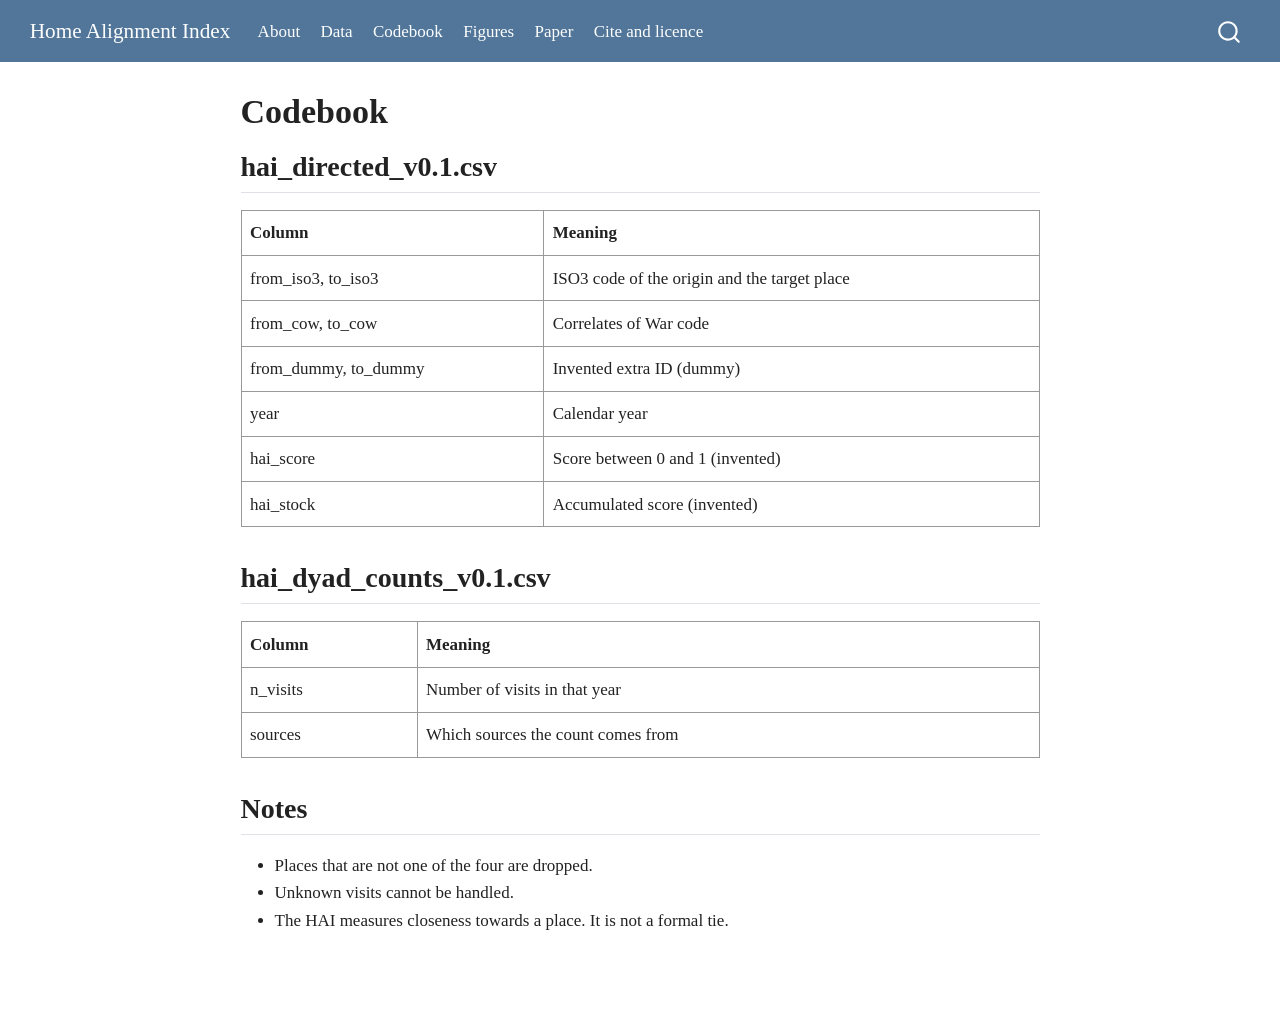
<file: docs/codebook.html>
<!DOCTYPE html>
<html xmlns="http://www.w3.org/1999/xhtml" lang="en" xml:lang="en"><head>

<meta charset="utf-8">
<meta name="generator" content="quarto-1.11.9">

<meta name="viewport" content="width=device-width, initial-scale=1.0, user-scalable=yes">


<title>Codebook – Home Alignment Index</title>
<style>
/* Default styles provided by pandoc.
** See https://pandoc.org/MANUAL.html#variables-for-html for config info.
*/
span.smallcaps{font-variant: small-caps;}
div.columns{display: flex; gap: 1.5em;}
div.column{flex: auto;}
@media screen {
div.columns{gap: min(4vw, 1.5em);}
div.column{overflow-x: auto;}
}
div.hanging-indent{margin-left: 1.5em; text-indent: -1.5em;}
ul.task-list{list-style: none;}
ul.task-list li input[type="checkbox"] {
  width: 0.8em;
  margin: 0 0.8em 0.2em -1em; /* quarto-specific, see https://github.com/quarto-dev/quarto-cli/issues/4556 */ 
  vertical-align: middle;
}
</style>


<script src="site_libs/quarto-nav/quarto-nav.js"></script>
<script src="site_libs/quarto-nav/headroom.min.js"></script>
<script src="site_libs/clipboard/clipboard.min.js"></script>
<script src="site_libs/quarto-search/autocomplete.umd.js"></script>
<script src="site_libs/quarto-search/fuse.min.js"></script>
<script src="site_libs/quarto-search/quarto-search.js"></script>
<meta name="quarto:offset" content="./">
<script src="site_libs/quarto-html/quarto.js" type="module"></script>
<script src="site_libs/quarto-html/tabsets/tabsets.js" type="module"></script>
<script src="site_libs/quarto-html/scrollable-regions/scrollable-regions.js" type="module"></script>
<script src="site_libs/quarto-html/popper.min.js"></script>
<script src="site_libs/quarto-html/tippy.umd.min.js"></script>
<script src="site_libs/quarto-html/anchor.min.js"></script>
<link href="site_libs/quarto-html/tippy.css" rel="stylesheet">
<link href="site_libs/quarto-html/quarto-syntax-highlighting-63b5708e65d6cd79cd7618c58d0c21e7.css" rel="stylesheet" id="quarto-text-highlighting-styles">
<script src="site_libs/bootstrap/bootstrap.min.js"></script>
<link href="site_libs/bootstrap/bootstrap-icons.css" rel="stylesheet">
<link href="site_libs/bootstrap/bootstrap-8a6c6d3613ab290d596ef53e5f3d5925.min.css" rel="stylesheet" append-hash="true" id="quarto-bootstrap" data-mode="light">
<script id="quarto-search-options" type="application/json">{
  "location": "navbar",
  "copy-button": false,
  "collapse-after": 3,
  "panel-placement": "end",
  "type": "overlay",
  "limit": 50,
  "keyboard-shortcut": [
    "f",
    "/",
    "s"
  ],
  "show-item-context": false,
  "language": {
    "search-no-results-text": "No results",
    "search-matching-documents-text": "matching documents",
    "search-copy-link-title": "Copy link to search",
    "search-hide-matches-text": "Hide additional matches",
    "search-more-match-text": "more match in this document",
    "search-more-matches-text": "more matches in this document",
    "search-clear-button-title": "Clear",
    "search-text-placeholder": "",
    "search-detached-cancel-button-title": "Cancel",
    "search-submit-button-title": "Submit",
    "search-label": "Search"
  }
}</script>


<link rel="stylesheet" href="style.css">
</head>

<body class="nav-fixed fullcontent quarto-light"><a id="quarto-skip-link" class="visually-hidden-focusable" href="#quarto-document-content">Skip to main content</a>

<div id="quarto-search-results"></div>
  <header id="quarto-header" class="headroom fixed-top">
    <nav class="navbar navbar-expand-lg " data-bs-theme="dark" aria-label="Site">
      <div class="navbar-container container-fluid">
      <div class="navbar-brand-container mx-auto">
    <a class="navbar-brand" href="./index.html">
    <span class="navbar-title">Home Alignment Index</span>
    </a>
  </div>
          <button class="navbar-toggler" type="button" data-bs-toggle="collapse" data-bs-target="#navbarCollapse" aria-controls="navbarCollapse" aria-expanded="false" aria-label="Toggle navigation" onclick="if (window.quartoToggleHeadroom) { window.quartoToggleHeadroom(); }">
  <span class="navbar-toggler-icon"></span>
</button>
          <div class="collapse navbar-collapse" id="navbarCollapse">
            <ul class="navbar-nav navbar-nav-scroll me-auto">
  <li class="nav-item">
    <a class="nav-link" href="./index.html"> 
<span class="menu-text">About</span></a>
  </li>  
  <li class="nav-item">
    <a class="nav-link" href="./data.html"> 
<span class="menu-text">Data</span></a>
  </li>  
  <li class="nav-item">
    <a class="nav-link active" href="./codebook.html" aria-current="page"> 
<span class="menu-text">Codebook</span></a>
  </li>  
  <li class="nav-item">
    <a class="nav-link" href="./figures.html"> 
<span class="menu-text">Figures</span></a>
  </li>  
  <li class="nav-item">
    <a class="nav-link" href="./paper.html"> 
<span class="menu-text">Paper</span></a>
  </li>  
  <li class="nav-item">
    <a class="nav-link" href="./cite.html"> 
<span class="menu-text">Cite and licence</span></a>
  </li>  
</ul>
          </div> <!-- /navcollapse -->
            <div class="quarto-navbar-tools">
</div>
            <div id="quarto-search" class="" title="Search"></div>
      </div> <!-- /container-fluid -->
    </nav>
</header>
<!-- content -->
<div id="quarto-content" class="quarto-container page-columns page-rows-contents page-layout-article page-navbar">
<!-- sidebar -->
<!-- margin-sidebar -->
    
<!-- main -->
<main class="content" id="quarto-document-content" tabindex="-1">

<header id="title-block-header" class="quarto-title-block default">
<div class="quarto-title">
<h1 class="title">Codebook</h1>
</div>



<div class="quarto-title-meta">

    
  
    
  </div>
  


</header>


<section id="hai_directed_v0.1.csv" class="level2">
<h2 class="anchored" data-anchor-id="hai_directed_v0.1.csv">hai_directed_v0.1.csv</h2>
<table class="caption-top table">
<thead>
<tr class="header">
<th>Column</th>
<th>Meaning</th>
</tr>
</thead>
<tbody>
<tr class="odd">
<td>from_iso3, to_iso3</td>
<td>ISO3 code of the origin and the target place</td>
</tr>
<tr class="even">
<td>from_cow, to_cow</td>
<td>Correlates of War code</td>
</tr>
<tr class="odd">
<td>from_dummy, to_dummy</td>
<td>Invented extra ID (dummy)</td>
</tr>
<tr class="even">
<td>year</td>
<td>Calendar year</td>
</tr>
<tr class="odd">
<td>hai_score</td>
<td>Score between 0 and 1 (invented)</td>
</tr>
<tr class="even">
<td>hai_stock</td>
<td>Accumulated score (invented)</td>
</tr>
</tbody>
</table>
</section>
<section id="hai_dyad_counts_v0.1.csv" class="level2">
<h2 class="anchored" data-anchor-id="hai_dyad_counts_v0.1.csv">hai_dyad_counts_v0.1.csv</h2>
<table class="caption-top table">
<thead>
<tr class="header">
<th>Column</th>
<th>Meaning</th>
</tr>
</thead>
<tbody>
<tr class="odd">
<td>n_visits</td>
<td>Number of visits in that year</td>
</tr>
<tr class="even">
<td>sources</td>
<td>Which sources the count comes from</td>
</tr>
</tbody>
</table>
</section>
<section id="notes" class="level2">
<h2 class="anchored" data-anchor-id="notes">Notes</h2>
<ul>
<li>Places that are not one of the four are dropped.</li>
<li>Unknown visits cannot be handled.</li>
<li>The HAI measures closeness towards a place. It is not a formal tie.</li>
</ul>


</section>

</main> <!-- /main -->
<script id="quarto-html-after-body" type="application/javascript">
  window.document.addEventListener("DOMContentLoaded", function (event) {
    const icon = "";
    const anchorJS = new window.AnchorJS();
    anchorJS.options = {
      placement: 'right',
      icon: icon
    };
    anchorJS.add('.anchored');
    const isCodeAnnotation = (el) => {
      for (const clz of el.classList) {
        if (clz.startsWith('code-annotation-')) {                     
          return true;
        }
      }
      return false;
    }
    const onCopySuccess = function(e) {
      // button target
      const button = e.trigger;
      // don't keep focus
      button.blur();
      // flash "checked"
      button.classList.add('code-copy-button-checked');
      var currentTitle = button.getAttribute("title");
      button.setAttribute("title", "Copied!");
      let tooltip;
      if (window.bootstrap) {
        button.setAttribute("data-bs-toggle", "tooltip");
        button.setAttribute("data-bs-placement", "left");
        button.setAttribute("data-bs-title", "Copied!");
        tooltip = new bootstrap.Tooltip(button, 
          { trigger: "manual", 
            customClass: "code-copy-button-tooltip",
            offset: [0, -8]});
        tooltip.show();    
      }
      setTimeout(function() {
        if (tooltip) {
          tooltip.hide();
          button.removeAttribute("data-bs-title");
          button.removeAttribute("data-bs-toggle");
          button.removeAttribute("data-bs-placement");
        }
        button.setAttribute("title", currentTitle);
        button.classList.remove('code-copy-button-checked');
      }, 1000);
      // clear code selection
      e.clearSelection();
    }
    const getTextToCopy = function(trigger) {
      const outerScaffold = trigger.parentElement.cloneNode(true);
      const codeEl = outerScaffold.querySelector('code');
      for (const childEl of codeEl.children) {
        if (isCodeAnnotation(childEl)) {
          childEl.remove();
        }
      }
      return codeEl.innerText;
    }
    const clipboard = new window.ClipboardJS('.code-copy-button:not([data-in-quarto-modal])', {
      text: getTextToCopy
    });
    clipboard.on('success', onCopySuccess);
    if (window.document.getElementById('quarto-embedded-source-code-modal')) {
      const clipboardModal = new window.ClipboardJS('.code-copy-button[data-in-quarto-modal]', {
        text: getTextToCopy,
        container: window.document.getElementById('quarto-embedded-source-code-modal')
      });
      clipboardModal.on('success', onCopySuccess);
    }
      var localhostRegex = new RegExp(/^(?:http|https):\/\/localhost\:?[0-9]*\//);
      var mailtoRegex = new RegExp(/^mailto:/);
        var filterRegex = new RegExp('/' + window.location.host + '/');
      var isInternal = (href) => {
          return filterRegex.test(href) || localhostRegex.test(href) || mailtoRegex.test(href);
      }
      // Inspect non-navigation links and adorn them if external
      window.quartoDecorateExternalLinks = function (root) {
     var links = (root || window.document).querySelectorAll('a[href]:not(.nav-link):not(.navbar-brand):not(.toc-action):not(.sidebar-link):not(.sidebar-item-toggle):not(.pagination-link):not(.no-external):not([aria-hidden]):not(.dropdown-item):not(.quarto-navigation-tool):not(.about-link)');
      for (var i=0; i<links.length; i++) {
        const link = links[i];
        if (!isInternal(link.href)) {
          // undo the damage that might have been done by quarto-nav.js in the case of
          // links that we want to consider external
          if (link.dataset.originalHref !== undefined) {
            link.href = link.dataset.originalHref;
          }
          if (!link.classList.contains('no-external-icon')) {
          }
        }
      }
      };
      window.quartoDecorateExternalLinks(window.document);
    // Esc closes the popup (WCAG 1.4.13) and focus leaving both trigger and
    // popup closes it (WCAG 2.4.11); tippy handles neither for interactive popups.
    const hideOnEscAndFocusOut = {
      name: 'hideOnEscAndFocusOut',
      defaultValue: true,
      fn(instance) {
        const dismiss = () => {
          // A show scheduled by the trigger delay would otherwise reopen it
          instance.clearDelayTimeouts();
          instance.hide();
        };
        const onKeyDown = (event) => {
          if (event.key !== 'Escape') {
            return;
          }
          // Keep Esc from also reaching page handlers (e.g. reveal.js overview),
          // except an open reveal.js slide menu, which Esc should close too.
          // The menu handles keys only when its keyboard option is on.
          const menuHandlesEsc = window.Reveal?.getPlugin?.('menu')?.isOpen() &&
            window.Reveal.getConfig().menu?.keyboard !== false;
          if (!menuHandlesEsc) {
            event.stopPropagation();
          }
          if (instance.popper.contains(window.document.activeElement)) {
            // Disabled while refocusing so the focus trigger does not reopen it
            instance.disable();
            instance.reference.focus();
            instance.enable();
          }
          dismiss();
        };
        const onFocusOut = (event) => {
          const target = event.relatedTarget;
          if (target && !instance.reference.contains(target) &&
              !instance.popper.contains(target)) {
            dismiss();
          }
        };
        // On the trigger too: a click trigger (code-annotations: select) has no
        // blur handling. Attached for the instance's lifetime so leaving the
        // trigger also cancels a show still pending on the trigger delay.
        instance.reference.addEventListener('focusout', onFocusOut);
        return {
          onShow() {
            window.document.addEventListener('keydown', onKeyDown, true);
            instance.popper.addEventListener('focusout', onFocusOut);
          },
          onHide() {
            window.document.removeEventListener('keydown', onKeyDown, true);
            instance.popper.removeEventListener('focusout', onFocusOut);
          },
          onDestroy() {
            instance.reference.removeEventListener('focusout', onFocusOut);
          },
        };
      },
    };
    function tippyHover(el, contentFn, onTriggerFn, onUntriggerFn) {
      const config = {
        allowHTML: true,
        maxWidth: 500,
        delay: 100,
        arrow: false,
        appendTo: function(el) {
            return el.parentElement;
        },
        interactive: true,
        interactiveBorder: 10,
        theme: 'quarto',
        placement: 'bottom-start',
        plugins: [hideOnEscAndFocusOut],
      };
      if (contentFn) {
        config.content = contentFn;
      }
      if (onTriggerFn) {
        config.onTrigger = onTriggerFn;
      }
      if (onUntriggerFn) {
        config.onUntrigger = onUntriggerFn;
      }
      window.tippy(el, config); 
    }
    const noterefs = window.document.querySelectorAll('a[role="doc-noteref"]');
    for (var i=0; i<noterefs.length; i++) {
      const ref = noterefs[i];
      tippyHover(ref, function() {
        // use id or data attribute instead here
        let href = ref.getAttribute('data-footnote-href') || ref.getAttribute('href');
        try { href = new URL(href).hash; } catch {}
        const id = href.replace(/^#\/?/, "");
        const note = window.document.getElementById(id);
        if (note) {
          return note.innerHTML;
        } else {
          return "";
        }
      });
    }
    const xrefs = window.document.querySelectorAll('a.quarto-xref');
    const processXRef = (id, note) => {
      // Strip column container classes
      const stripColumnClz = (el) => {
        el.classList.remove("page-full", "page-columns");
        if (el.children) {
          for (const child of el.children) {
            stripColumnClz(child);
          }
        }
      }
      stripColumnClz(note)
      if (id === null || id.startsWith('sec-')) {
        // Special case sections, only their first couple elements
        const container = document.createElement("div");
        if (note.children && note.children.length > 2) {
          container.appendChild(note.children[0].cloneNode(true));
          for (let i = 1; i < note.children.length; i++) {
            const child = note.children[i];
            if (child.tagName === "P" && child.innerText === "") {
              continue;
            } else {
              container.appendChild(child.cloneNode(true));
              break;
            }
          }
          if (window.Quarto?.typesetMath) {
            window.Quarto.typesetMath(container);
          }
          return container.innerHTML
        } else {
          if (window.Quarto?.typesetMath) {
            window.Quarto.typesetMath(note);
          }
          return note.innerHTML;
        }
      } else {
        // Remove any anchor links if they are present
        const anchorLink = note.querySelector('a.anchorjs-link');
        if (anchorLink) {
          anchorLink.remove();
        }
        if (window.Quarto?.typesetMath) {
          window.Quarto.typesetMath(note);
        }
        if (note.classList.contains("callout")) {
          return note.outerHTML;
        } else {
          return note.innerHTML;
        }
      }
    }
    for (var i=0; i<xrefs.length; i++) {
      const xref = xrefs[i];
      tippyHover(xref, undefined, function(instance) {
        instance.disable();
        let url = xref.getAttribute('href');
        let hash = undefined; 
        if (url.startsWith('#')) {
          hash = url;
        } else {
          try { hash = new URL(url).hash; } catch {}
        }
        if (hash) {
          const id = hash.replace(/^#\/?/, "");
          const note = window.document.getElementById(id);
          if (note !== null) {
            try {
              const html = processXRef(id, note.cloneNode(true));
              instance.setContent(html);
            } finally {
              instance.enable();
              instance.show();
            }
          } else {
            // See if we can fetch this
            fetch(url.split('#')[0])
            .then(res => res.text())
            .then(html => {
              const parser = new DOMParser();
              const htmlDoc = parser.parseFromString(html, "text/html");
              const note = htmlDoc.getElementById(id);
              if (note !== null) {
                const html = processXRef(id, note);
                instance.setContent(html);
              } 
            }).finally(() => {
              instance.enable();
              instance.show();
            });
          }
        } else {
          // See if we can fetch a full url (with no hash to target)
          // This is a special case and we should probably do some content thinning / targeting
          fetch(url)
          .then(res => res.text())
          .then(html => {
            const parser = new DOMParser();
            const htmlDoc = parser.parseFromString(html, "text/html");
            const note = htmlDoc.querySelector('main.content');
            if (note !== null) {
              // This should only happen for chapter cross references
              // (since there is no id in the URL)
              // remove the first header
              if (note.children.length > 0 && note.children[0].tagName === "HEADER") {
                note.children[0].remove();
              }
              const html = processXRef(null, note);
              instance.setContent(html);
            } 
          }).finally(() => {
            instance.enable();
            instance.show();
          });
        }
      }, function(instance) {
      });
    }
        let selectedAnnoteEl;
        const selectorForAnnotation = ( cell, annotation) => {
          let cellAttr = 'data-code-cell="' + cell + '"';
          let lineAttr = 'data-code-annotation="' +  annotation + '"';
          const selector = 'span[' + cellAttr + '][' + lineAttr + ']';
          return selector;
        }
        const selectCodeLines = (annoteEl) => {
          const doc = window.document;
          const targetCell = annoteEl.getAttribute("data-target-cell");
          const targetAnnotation = annoteEl.getAttribute("data-target-annotation");
          const annoteSpan = window.document.querySelector(selectorForAnnotation(targetCell, targetAnnotation));
          const lines = annoteSpan.getAttribute("data-code-lines").split(",");
          const lineIds = lines.map((line) => {
            return targetCell + "-" + line;
          })
          // Each band is positioned against its own containing block, which is
          // not the offsetParent of the lines, so place it from client rects.
          const placeBand = (band, firstEl, lastEl, codeBlock) => {
            const container = band.offsetParent;
            if (container === null) {
              return;
            }
            const containerRect = container.getBoundingClientRect();
            // Reveal.js scales slides with a transform, so convert client
            // pixels back to the CSS pixels of the container.
            const scale = containerRect.height / container.offsetHeight || 1;
            const firstRect = firstEl.getBoundingClientRect();
            const lastRect = lastEl.getBoundingClientRect();
            const top = (firstRect.top - containerRect.top) / scale - container.clientTop + container.scrollTop;
            const height = (lastRect.bottom - firstRect.top) / scale;
            band.style.top = top - 2 + "px";
            band.style.height = height + 4 + "px";
            if (codeBlock) {
              // Without the copy button wrapper, the containing block is wider
              // than the code block, so span the code block explicitly.
              const blockRect = codeBlock.getBoundingClientRect();
              band.style.left = (blockRect.left - containerRect.left) / scale - container.clientLeft + container.scrollLeft + "px";
              band.style.width = blockRect.width / scale + "px";
            }
          };
          if (lineIds.length > 0) {
            const el = window.document.getElementById(lineIds[0]);
            const lastEl = window.document.getElementById(lineIds[lineIds.length - 1]);
            const parent = el.parentElement.parentElement;
            // cook up a div (if necessary) and position it
            let div = window.document.getElementById("code-annotation-line-highlight");
            if (div === null) {
              div = window.document.createElement("div");
              div.setAttribute("id", "code-annotation-line-highlight");
              div.style.position = 'absolute';
              parent.appendChild(div);
            }
            placeBand(div, el, lastEl, parent.closest("div.sourceCode") || parent);
            let gutterDiv = window.document.getElementById("code-annotation-line-highlight-gutter");
            if (gutterDiv === null) {
              gutterDiv = window.document.createElement("div");
              gutterDiv.setAttribute("id", "code-annotation-line-highlight-gutter");
              gutterDiv.style.position = 'absolute';
              const codeCell = window.document.getElementById(targetCell);
              const gutter = codeCell.querySelector('.code-annotation-gutter');
              gutter.appendChild(gutterDiv);
            }
            placeBand(gutterDiv, el, lastEl);
            selectedAnnoteEl = annoteEl;
          }
        };
        const unselectCodeLines = () => {
          const elementsIds = ["code-annotation-line-highlight", "code-annotation-line-highlight-gutter"];
          elementsIds.forEach((elId) => {
            const div = window.document.getElementById(elId);
            if (div) {
              div.remove();
            }
          });
          selectedAnnoteEl = undefined;
        };
          // Handle positioning of the toggle
      window.addEventListener(
        "resize",
        throttle(() => {
          elRect = undefined;
          if (selectedAnnoteEl) {
            selectCodeLines(selectedAnnoteEl);
          }
        }, 10)
      );
      function throttle(fn, ms) {
      let throttle = false;
      let timer;
        return (...args) => {
          if(!throttle) { // first call gets through
              fn.apply(this, args);
              throttle = true;
          } else { // all the others get throttled
              if(timer) clearTimeout(timer); // cancel #2
              timer = setTimeout(() => {
                fn.apply(this, args);
                timer = throttle = false;
              }, ms);
          }
        };
      }
        // Attach click handler to the DT
        const annoteDls = window.document.querySelectorAll('dt[data-target-cell]');
        for (const annoteDlNode of annoteDls) {
          annoteDlNode.addEventListener('click', (event) => {
            const clickedEl = event.target;
            if (clickedEl !== selectedAnnoteEl) {
              unselectCodeLines();
              const activeEl = window.document.querySelector('dt[data-target-cell].code-annotation-active');
              if (activeEl) {
                activeEl.classList.remove('code-annotation-active');
              }
              selectCodeLines(clickedEl);
              clickedEl.classList.add('code-annotation-active');
            } else {
              // Unselect the line
              unselectCodeLines();
              clickedEl.classList.remove('code-annotation-active');
            }
          });
        }
    const findCites = (el) => {
      const parentEl = el.parentElement;
      if (parentEl) {
        const cites = parentEl.dataset.cites;
        if (cites) {
          return {
            el,
            cites: cites.split(' ')
          };
        } else {
          return findCites(el.parentElement)
        }
      } else {
        return undefined;
      }
    };
    var bibliorefs = window.document.querySelectorAll('a[role="doc-biblioref"]');
    for (var i=0; i<bibliorefs.length; i++) {
      const ref = bibliorefs[i];
      const citeInfo = findCites(ref);
      if (citeInfo) {
        tippyHover(citeInfo.el, function() {
          var popup = window.document.createElement('div');
          citeInfo.cites.forEach(function(cite) {
            var citeDiv = window.document.createElement('div');
            citeDiv.classList.add('hanging-indent');
            citeDiv.classList.add('csl-entry');
            var biblioDiv = window.document.getElementById('ref-' + cite);
            if (biblioDiv) {
              citeDiv.innerHTML = biblioDiv.innerHTML;
            }
            popup.appendChild(citeDiv);
          });
          return popup.innerHTML;
        });
      }
    }
  });
  </script>
  <script type="application/javascript">
  window.quartoScrollableRegionsLabels = {"code":"Scrollable code","output":"Scrollable output"};
  </script>
</div> <!-- /content -->




</body></html>
</file>
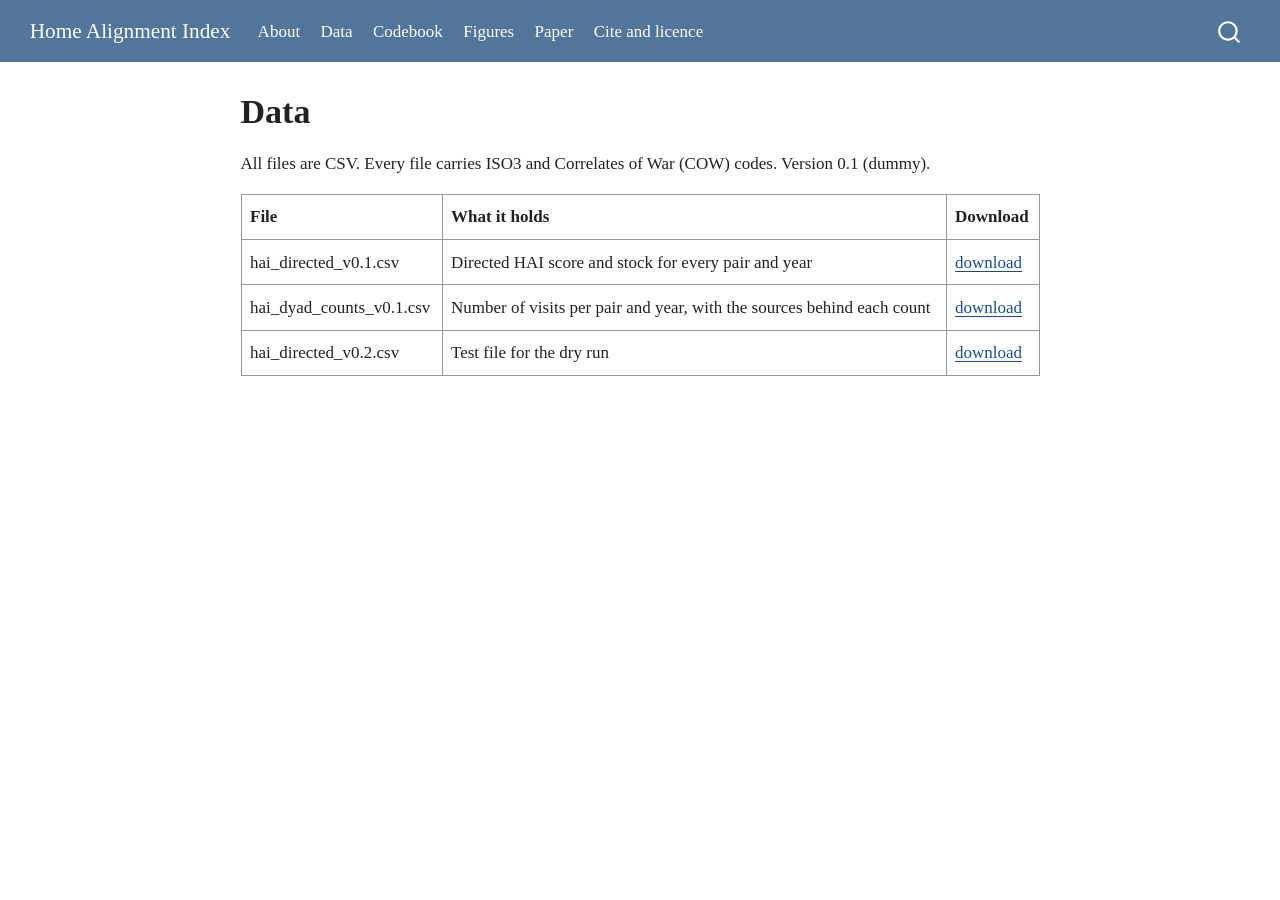
<file: docs/data.html>
<!DOCTYPE html>
<html xmlns="http://www.w3.org/1999/xhtml" lang="en" xml:lang="en"><head>

<meta charset="utf-8">
<meta name="generator" content="quarto-1.11.9">

<meta name="viewport" content="width=device-width, initial-scale=1.0, user-scalable=yes">


<title>Data – Home Alignment Index</title>
<style>
/* Default styles provided by pandoc.
** See https://pandoc.org/MANUAL.html#variables-for-html for config info.
*/
span.smallcaps{font-variant: small-caps;}
div.columns{display: flex; gap: 1.5em;}
div.column{flex: auto;}
@media screen {
div.columns{gap: min(4vw, 1.5em);}
div.column{overflow-x: auto;}
}
div.hanging-indent{margin-left: 1.5em; text-indent: -1.5em;}
ul.task-list{list-style: none;}
ul.task-list li input[type="checkbox"] {
  width: 0.8em;
  margin: 0 0.8em 0.2em -1em; /* quarto-specific, see https://github.com/quarto-dev/quarto-cli/issues/4556 */ 
  vertical-align: middle;
}
</style>


<script src="site_libs/quarto-nav/quarto-nav.js"></script>
<script src="site_libs/quarto-nav/headroom.min.js"></script>
<script src="site_libs/clipboard/clipboard.min.js"></script>
<script src="site_libs/quarto-search/autocomplete.umd.js"></script>
<script src="site_libs/quarto-search/fuse.min.js"></script>
<script src="site_libs/quarto-search/quarto-search.js"></script>
<meta name="quarto:offset" content="./">
<script src="site_libs/quarto-html/quarto.js" type="module"></script>
<script src="site_libs/quarto-html/tabsets/tabsets.js" type="module"></script>
<script src="site_libs/quarto-html/scrollable-regions/scrollable-regions.js" type="module"></script>
<script src="site_libs/quarto-html/popper.min.js"></script>
<script src="site_libs/quarto-html/tippy.umd.min.js"></script>
<script src="site_libs/quarto-html/anchor.min.js"></script>
<link href="site_libs/quarto-html/tippy.css" rel="stylesheet">
<link href="site_libs/quarto-html/quarto-syntax-highlighting-63b5708e65d6cd79cd7618c58d0c21e7.css" rel="stylesheet" id="quarto-text-highlighting-styles">
<script src="site_libs/bootstrap/bootstrap.min.js"></script>
<link href="site_libs/bootstrap/bootstrap-icons.css" rel="stylesheet">
<link href="site_libs/bootstrap/bootstrap-8a6c6d3613ab290d596ef53e5f3d5925.min.css" rel="stylesheet" append-hash="true" id="quarto-bootstrap" data-mode="light">
<script id="quarto-search-options" type="application/json">{
  "location": "navbar",
  "copy-button": false,
  "collapse-after": 3,
  "panel-placement": "end",
  "type": "overlay",
  "limit": 50,
  "keyboard-shortcut": [
    "f",
    "/",
    "s"
  ],
  "show-item-context": false,
  "language": {
    "search-no-results-text": "No results",
    "search-matching-documents-text": "matching documents",
    "search-copy-link-title": "Copy link to search",
    "search-hide-matches-text": "Hide additional matches",
    "search-more-match-text": "more match in this document",
    "search-more-matches-text": "more matches in this document",
    "search-clear-button-title": "Clear",
    "search-text-placeholder": "",
    "search-detached-cancel-button-title": "Cancel",
    "search-submit-button-title": "Submit",
    "search-label": "Search"
  }
}</script>


<link rel="stylesheet" href="style.css">
</head>

<body class="nav-fixed fullcontent quarto-light"><a id="quarto-skip-link" class="visually-hidden-focusable" href="#quarto-document-content">Skip to main content</a>

<div id="quarto-search-results"></div>
  <header id="quarto-header" class="headroom fixed-top">
    <nav class="navbar navbar-expand-lg " data-bs-theme="dark" aria-label="Site">
      <div class="navbar-container container-fluid">
      <div class="navbar-brand-container mx-auto">
    <a class="navbar-brand" href="./index.html">
    <span class="navbar-title">Home Alignment Index</span>
    </a>
  </div>
          <button class="navbar-toggler" type="button" data-bs-toggle="collapse" data-bs-target="#navbarCollapse" aria-controls="navbarCollapse" aria-expanded="false" aria-label="Toggle navigation" onclick="if (window.quartoToggleHeadroom) { window.quartoToggleHeadroom(); }">
  <span class="navbar-toggler-icon"></span>
</button>
          <div class="collapse navbar-collapse" id="navbarCollapse">
            <ul class="navbar-nav navbar-nav-scroll me-auto">
  <li class="nav-item">
    <a class="nav-link" href="./index.html"> 
<span class="menu-text">About</span></a>
  </li>  
  <li class="nav-item">
    <a class="nav-link active" href="./data.html" aria-current="page"> 
<span class="menu-text">Data</span></a>
  </li>  
  <li class="nav-item">
    <a class="nav-link" href="./codebook.html"> 
<span class="menu-text">Codebook</span></a>
  </li>  
  <li class="nav-item">
    <a class="nav-link" href="./figures.html"> 
<span class="menu-text">Figures</span></a>
  </li>  
  <li class="nav-item">
    <a class="nav-link" href="./paper.html"> 
<span class="menu-text">Paper</span></a>
  </li>  
  <li class="nav-item">
    <a class="nav-link" href="./cite.html"> 
<span class="menu-text">Cite and licence</span></a>
  </li>  
</ul>
          </div> <!-- /navcollapse -->
            <div class="quarto-navbar-tools">
</div>
            <div id="quarto-search" class="" title="Search"></div>
      </div> <!-- /container-fluid -->
    </nav>
</header>
<!-- content -->
<div id="quarto-content" class="quarto-container page-columns page-rows-contents page-layout-article page-navbar">
<!-- sidebar -->
<!-- margin-sidebar -->
    
<!-- main -->
<main class="content" id="quarto-document-content" tabindex="-1">

<header id="title-block-header" class="quarto-title-block default">
<div class="quarto-title">
<h1 class="title">Data</h1>
</div>



<div class="quarto-title-meta">

    
  
    
  </div>
  


</header>


<p>All files are CSV. Every file carries ISO3 and Correlates of War (COW) codes. Version 0.1 (dummy).</p>
<table class="caption-top table">
<thead>
<tr class="header">
<th>File</th>
<th>What it holds</th>
<th>Download</th>
</tr>
</thead>
<tbody>
<tr class="odd">
<td>hai_directed_v0.1.csv</td>
<td>Directed HAI score and stock for every pair and year</td>
<td><a href="data/hai_directed_v0.1.csv" download="hai_directed_v0.1.csv">download</a></td>
</tr>
<tr class="even">
<td>hai_dyad_counts_v0.1.csv</td>
<td>Number of visits per pair and year, with the sources behind each count</td>
<td><a href="data/hai_dyad_counts_v0.1.csv" download="hai_dyad_counts_v0.1.csv">download</a></td>
</tr>
<tr class="odd">
<td>hai_directed_v0.2.csv</td>
<td>Test file for the dry run</td>
<td><a href="data/hai_directed_v0.2.csv" download="hai_directed_v0.2.csv">download</a></td>
</tr>
</tbody>
</table>



</main> <!-- /main -->
<script id="quarto-html-after-body" type="application/javascript">
  window.document.addEventListener("DOMContentLoaded", function (event) {
    const icon = "";
    const anchorJS = new window.AnchorJS();
    anchorJS.options = {
      placement: 'right',
      icon: icon
    };
    anchorJS.add('.anchored');
    const isCodeAnnotation = (el) => {
      for (const clz of el.classList) {
        if (clz.startsWith('code-annotation-')) {                     
          return true;
        }
      }
      return false;
    }
    const onCopySuccess = function(e) {
      // button target
      const button = e.trigger;
      // don't keep focus
      button.blur();
      // flash "checked"
      button.classList.add('code-copy-button-checked');
      var currentTitle = button.getAttribute("title");
      button.setAttribute("title", "Copied!");
      let tooltip;
      if (window.bootstrap) {
        button.setAttribute("data-bs-toggle", "tooltip");
        button.setAttribute("data-bs-placement", "left");
        button.setAttribute("data-bs-title", "Copied!");
        tooltip = new bootstrap.Tooltip(button, 
          { trigger: "manual", 
            customClass: "code-copy-button-tooltip",
            offset: [0, -8]});
        tooltip.show();    
      }
      setTimeout(function() {
        if (tooltip) {
          tooltip.hide();
          button.removeAttribute("data-bs-title");
          button.removeAttribute("data-bs-toggle");
          button.removeAttribute("data-bs-placement");
        }
        button.setAttribute("title", currentTitle);
        button.classList.remove('code-copy-button-checked');
      }, 1000);
      // clear code selection
      e.clearSelection();
    }
    const getTextToCopy = function(trigger) {
      const outerScaffold = trigger.parentElement.cloneNode(true);
      const codeEl = outerScaffold.querySelector('code');
      for (const childEl of codeEl.children) {
        if (isCodeAnnotation(childEl)) {
          childEl.remove();
        }
      }
      return codeEl.innerText;
    }
    const clipboard = new window.ClipboardJS('.code-copy-button:not([data-in-quarto-modal])', {
      text: getTextToCopy
    });
    clipboard.on('success', onCopySuccess);
    if (window.document.getElementById('quarto-embedded-source-code-modal')) {
      const clipboardModal = new window.ClipboardJS('.code-copy-button[data-in-quarto-modal]', {
        text: getTextToCopy,
        container: window.document.getElementById('quarto-embedded-source-code-modal')
      });
      clipboardModal.on('success', onCopySuccess);
    }
      var localhostRegex = new RegExp(/^(?:http|https):\/\/localhost\:?[0-9]*\//);
      var mailtoRegex = new RegExp(/^mailto:/);
        var filterRegex = new RegExp('/' + window.location.host + '/');
      var isInternal = (href) => {
          return filterRegex.test(href) || localhostRegex.test(href) || mailtoRegex.test(href);
      }
      // Inspect non-navigation links and adorn them if external
      window.quartoDecorateExternalLinks = function (root) {
     var links = (root || window.document).querySelectorAll('a[href]:not(.nav-link):not(.navbar-brand):not(.toc-action):not(.sidebar-link):not(.sidebar-item-toggle):not(.pagination-link):not(.no-external):not([aria-hidden]):not(.dropdown-item):not(.quarto-navigation-tool):not(.about-link)');
      for (var i=0; i<links.length; i++) {
        const link = links[i];
        if (!isInternal(link.href)) {
          // undo the damage that might have been done by quarto-nav.js in the case of
          // links that we want to consider external
          if (link.dataset.originalHref !== undefined) {
            link.href = link.dataset.originalHref;
          }
          if (!link.classList.contains('no-external-icon')) {
          }
        }
      }
      };
      window.quartoDecorateExternalLinks(window.document);
    // Esc closes the popup (WCAG 1.4.13) and focus leaving both trigger and
    // popup closes it (WCAG 2.4.11); tippy handles neither for interactive popups.
    const hideOnEscAndFocusOut = {
      name: 'hideOnEscAndFocusOut',
      defaultValue: true,
      fn(instance) {
        const dismiss = () => {
          // A show scheduled by the trigger delay would otherwise reopen it
          instance.clearDelayTimeouts();
          instance.hide();
        };
        const onKeyDown = (event) => {
          if (event.key !== 'Escape') {
            return;
          }
          // Keep Esc from also reaching page handlers (e.g. reveal.js overview),
          // except an open reveal.js slide menu, which Esc should close too.
          // The menu handles keys only when its keyboard option is on.
          const menuHandlesEsc = window.Reveal?.getPlugin?.('menu')?.isOpen() &&
            window.Reveal.getConfig().menu?.keyboard !== false;
          if (!menuHandlesEsc) {
            event.stopPropagation();
          }
          if (instance.popper.contains(window.document.activeElement)) {
            // Disabled while refocusing so the focus trigger does not reopen it
            instance.disable();
            instance.reference.focus();
            instance.enable();
          }
          dismiss();
        };
        const onFocusOut = (event) => {
          const target = event.relatedTarget;
          if (target && !instance.reference.contains(target) &&
              !instance.popper.contains(target)) {
            dismiss();
          }
        };
        // On the trigger too: a click trigger (code-annotations: select) has no
        // blur handling. Attached for the instance's lifetime so leaving the
        // trigger also cancels a show still pending on the trigger delay.
        instance.reference.addEventListener('focusout', onFocusOut);
        return {
          onShow() {
            window.document.addEventListener('keydown', onKeyDown, true);
            instance.popper.addEventListener('focusout', onFocusOut);
          },
          onHide() {
            window.document.removeEventListener('keydown', onKeyDown, true);
            instance.popper.removeEventListener('focusout', onFocusOut);
          },
          onDestroy() {
            instance.reference.removeEventListener('focusout', onFocusOut);
          },
        };
      },
    };
    function tippyHover(el, contentFn, onTriggerFn, onUntriggerFn) {
      const config = {
        allowHTML: true,
        maxWidth: 500,
        delay: 100,
        arrow: false,
        appendTo: function(el) {
            return el.parentElement;
        },
        interactive: true,
        interactiveBorder: 10,
        theme: 'quarto',
        placement: 'bottom-start',
        plugins: [hideOnEscAndFocusOut],
      };
      if (contentFn) {
        config.content = contentFn;
      }
      if (onTriggerFn) {
        config.onTrigger = onTriggerFn;
      }
      if (onUntriggerFn) {
        config.onUntrigger = onUntriggerFn;
      }
      window.tippy(el, config); 
    }
    const noterefs = window.document.querySelectorAll('a[role="doc-noteref"]');
    for (var i=0; i<noterefs.length; i++) {
      const ref = noterefs[i];
      tippyHover(ref, function() {
        // use id or data attribute instead here
        let href = ref.getAttribute('data-footnote-href') || ref.getAttribute('href');
        try { href = new URL(href).hash; } catch {}
        const id = href.replace(/^#\/?/, "");
        const note = window.document.getElementById(id);
        if (note) {
          return note.innerHTML;
        } else {
          return "";
        }
      });
    }
    const xrefs = window.document.querySelectorAll('a.quarto-xref');
    const processXRef = (id, note) => {
      // Strip column container classes
      const stripColumnClz = (el) => {
        el.classList.remove("page-full", "page-columns");
        if (el.children) {
          for (const child of el.children) {
            stripColumnClz(child);
          }
        }
      }
      stripColumnClz(note)
      if (id === null || id.startsWith('sec-')) {
        // Special case sections, only their first couple elements
        const container = document.createElement("div");
        if (note.children && note.children.length > 2) {
          container.appendChild(note.children[0].cloneNode(true));
          for (let i = 1; i < note.children.length; i++) {
            const child = note.children[i];
            if (child.tagName === "P" && child.innerText === "") {
              continue;
            } else {
              container.appendChild(child.cloneNode(true));
              break;
            }
          }
          if (window.Quarto?.typesetMath) {
            window.Quarto.typesetMath(container);
          }
          return container.innerHTML
        } else {
          if (window.Quarto?.typesetMath) {
            window.Quarto.typesetMath(note);
          }
          return note.innerHTML;
        }
      } else {
        // Remove any anchor links if they are present
        const anchorLink = note.querySelector('a.anchorjs-link');
        if (anchorLink) {
          anchorLink.remove();
        }
        if (window.Quarto?.typesetMath) {
          window.Quarto.typesetMath(note);
        }
        if (note.classList.contains("callout")) {
          return note.outerHTML;
        } else {
          return note.innerHTML;
        }
      }
    }
    for (var i=0; i<xrefs.length; i++) {
      const xref = xrefs[i];
      tippyHover(xref, undefined, function(instance) {
        instance.disable();
        let url = xref.getAttribute('href');
        let hash = undefined; 
        if (url.startsWith('#')) {
          hash = url;
        } else {
          try { hash = new URL(url).hash; } catch {}
        }
        if (hash) {
          const id = hash.replace(/^#\/?/, "");
          const note = window.document.getElementById(id);
          if (note !== null) {
            try {
              const html = processXRef(id, note.cloneNode(true));
              instance.setContent(html);
            } finally {
              instance.enable();
              instance.show();
            }
          } else {
            // See if we can fetch this
            fetch(url.split('#')[0])
            .then(res => res.text())
            .then(html => {
              const parser = new DOMParser();
              const htmlDoc = parser.parseFromString(html, "text/html");
              const note = htmlDoc.getElementById(id);
              if (note !== null) {
                const html = processXRef(id, note);
                instance.setContent(html);
              } 
            }).finally(() => {
              instance.enable();
              instance.show();
            });
          }
        } else {
          // See if we can fetch a full url (with no hash to target)
          // This is a special case and we should probably do some content thinning / targeting
          fetch(url)
          .then(res => res.text())
          .then(html => {
            const parser = new DOMParser();
            const htmlDoc = parser.parseFromString(html, "text/html");
            const note = htmlDoc.querySelector('main.content');
            if (note !== null) {
              // This should only happen for chapter cross references
              // (since there is no id in the URL)
              // remove the first header
              if (note.children.length > 0 && note.children[0].tagName === "HEADER") {
                note.children[0].remove();
              }
              const html = processXRef(null, note);
              instance.setContent(html);
            } 
          }).finally(() => {
            instance.enable();
            instance.show();
          });
        }
      }, function(instance) {
      });
    }
        let selectedAnnoteEl;
        const selectorForAnnotation = ( cell, annotation) => {
          let cellAttr = 'data-code-cell="' + cell + '"';
          let lineAttr = 'data-code-annotation="' +  annotation + '"';
          const selector = 'span[' + cellAttr + '][' + lineAttr + ']';
          return selector;
        }
        const selectCodeLines = (annoteEl) => {
          const doc = window.document;
          const targetCell = annoteEl.getAttribute("data-target-cell");
          const targetAnnotation = annoteEl.getAttribute("data-target-annotation");
          const annoteSpan = window.document.querySelector(selectorForAnnotation(targetCell, targetAnnotation));
          const lines = annoteSpan.getAttribute("data-code-lines").split(",");
          const lineIds = lines.map((line) => {
            return targetCell + "-" + line;
          })
          // Each band is positioned against its own containing block, which is
          // not the offsetParent of the lines, so place it from client rects.
          const placeBand = (band, firstEl, lastEl, codeBlock) => {
            const container = band.offsetParent;
            if (container === null) {
              return;
            }
            const containerRect = container.getBoundingClientRect();
            // Reveal.js scales slides with a transform, so convert client
            // pixels back to the CSS pixels of the container.
            const scale = containerRect.height / container.offsetHeight || 1;
            const firstRect = firstEl.getBoundingClientRect();
            const lastRect = lastEl.getBoundingClientRect();
            const top = (firstRect.top - containerRect.top) / scale - container.clientTop + container.scrollTop;
            const height = (lastRect.bottom - firstRect.top) / scale;
            band.style.top = top - 2 + "px";
            band.style.height = height + 4 + "px";
            if (codeBlock) {
              // Without the copy button wrapper, the containing block is wider
              // than the code block, so span the code block explicitly.
              const blockRect = codeBlock.getBoundingClientRect();
              band.style.left = (blockRect.left - containerRect.left) / scale - container.clientLeft + container.scrollLeft + "px";
              band.style.width = blockRect.width / scale + "px";
            }
          };
          if (lineIds.length > 0) {
            const el = window.document.getElementById(lineIds[0]);
            const lastEl = window.document.getElementById(lineIds[lineIds.length - 1]);
            const parent = el.parentElement.parentElement;
            // cook up a div (if necessary) and position it
            let div = window.document.getElementById("code-annotation-line-highlight");
            if (div === null) {
              div = window.document.createElement("div");
              div.setAttribute("id", "code-annotation-line-highlight");
              div.style.position = 'absolute';
              parent.appendChild(div);
            }
            placeBand(div, el, lastEl, parent.closest("div.sourceCode") || parent);
            let gutterDiv = window.document.getElementById("code-annotation-line-highlight-gutter");
            if (gutterDiv === null) {
              gutterDiv = window.document.createElement("div");
              gutterDiv.setAttribute("id", "code-annotation-line-highlight-gutter");
              gutterDiv.style.position = 'absolute';
              const codeCell = window.document.getElementById(targetCell);
              const gutter = codeCell.querySelector('.code-annotation-gutter');
              gutter.appendChild(gutterDiv);
            }
            placeBand(gutterDiv, el, lastEl);
            selectedAnnoteEl = annoteEl;
          }
        };
        const unselectCodeLines = () => {
          const elementsIds = ["code-annotation-line-highlight", "code-annotation-line-highlight-gutter"];
          elementsIds.forEach((elId) => {
            const div = window.document.getElementById(elId);
            if (div) {
              div.remove();
            }
          });
          selectedAnnoteEl = undefined;
        };
          // Handle positioning of the toggle
      window.addEventListener(
        "resize",
        throttle(() => {
          elRect = undefined;
          if (selectedAnnoteEl) {
            selectCodeLines(selectedAnnoteEl);
          }
        }, 10)
      );
      function throttle(fn, ms) {
      let throttle = false;
      let timer;
        return (...args) => {
          if(!throttle) { // first call gets through
              fn.apply(this, args);
              throttle = true;
          } else { // all the others get throttled
              if(timer) clearTimeout(timer); // cancel #2
              timer = setTimeout(() => {
                fn.apply(this, args);
                timer = throttle = false;
              }, ms);
          }
        };
      }
        // Attach click handler to the DT
        const annoteDls = window.document.querySelectorAll('dt[data-target-cell]');
        for (const annoteDlNode of annoteDls) {
          annoteDlNode.addEventListener('click', (event) => {
            const clickedEl = event.target;
            if (clickedEl !== selectedAnnoteEl) {
              unselectCodeLines();
              const activeEl = window.document.querySelector('dt[data-target-cell].code-annotation-active');
              if (activeEl) {
                activeEl.classList.remove('code-annotation-active');
              }
              selectCodeLines(clickedEl);
              clickedEl.classList.add('code-annotation-active');
            } else {
              // Unselect the line
              unselectCodeLines();
              clickedEl.classList.remove('code-annotation-active');
            }
          });
        }
    const findCites = (el) => {
      const parentEl = el.parentElement;
      if (parentEl) {
        const cites = parentEl.dataset.cites;
        if (cites) {
          return {
            el,
            cites: cites.split(' ')
          };
        } else {
          return findCites(el.parentElement)
        }
      } else {
        return undefined;
      }
    };
    var bibliorefs = window.document.querySelectorAll('a[role="doc-biblioref"]');
    for (var i=0; i<bibliorefs.length; i++) {
      const ref = bibliorefs[i];
      const citeInfo = findCites(ref);
      if (citeInfo) {
        tippyHover(citeInfo.el, function() {
          var popup = window.document.createElement('div');
          citeInfo.cites.forEach(function(cite) {
            var citeDiv = window.document.createElement('div');
            citeDiv.classList.add('hanging-indent');
            citeDiv.classList.add('csl-entry');
            var biblioDiv = window.document.getElementById('ref-' + cite);
            if (biblioDiv) {
              citeDiv.innerHTML = biblioDiv.innerHTML;
            }
            popup.appendChild(citeDiv);
          });
          return popup.innerHTML;
        });
      }
    }
  });
  </script>
  <script type="application/javascript">
  window.quartoScrollableRegionsLabels = {"code":"Scrollable code","output":"Scrollable output"};
  </script>
</div> <!-- /content -->




</body></html>
</file>
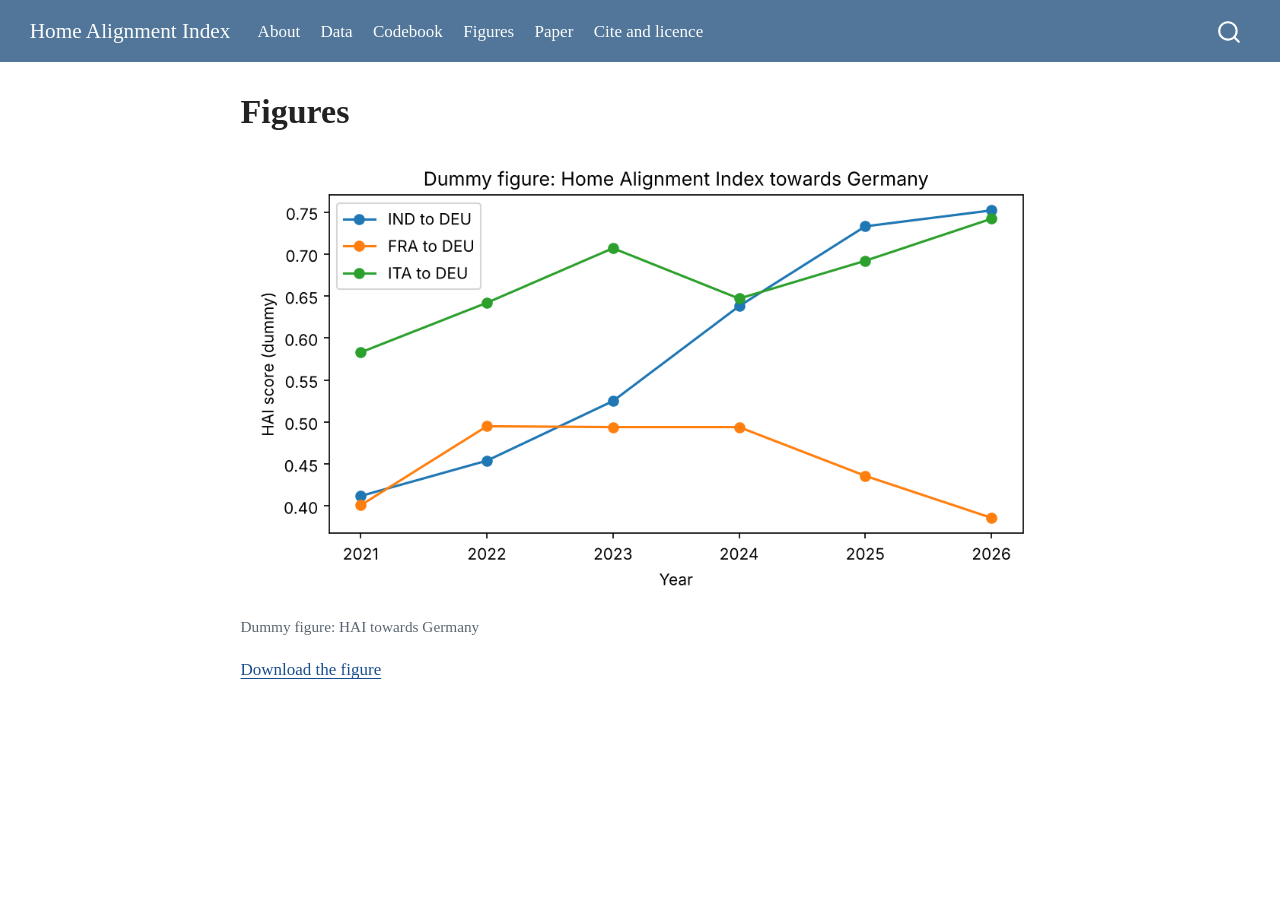
<file: docs/figures.html>
<!DOCTYPE html>
<html xmlns="http://www.w3.org/1999/xhtml" lang="en" xml:lang="en"><head>

<meta charset="utf-8">
<meta name="generator" content="quarto-1.11.9">

<meta name="viewport" content="width=device-width, initial-scale=1.0, user-scalable=yes">


<title>Figures – Home Alignment Index</title>
<style>
/* Default styles provided by pandoc.
** See https://pandoc.org/MANUAL.html#variables-for-html for config info.
*/
span.smallcaps{font-variant: small-caps;}
div.columns{display: flex; gap: 1.5em;}
div.column{flex: auto;}
@media screen {
div.columns{gap: min(4vw, 1.5em);}
div.column{overflow-x: auto;}
}
div.hanging-indent{margin-left: 1.5em; text-indent: -1.5em;}
ul.task-list{list-style: none;}
ul.task-list li input[type="checkbox"] {
  width: 0.8em;
  margin: 0 0.8em 0.2em -1em; /* quarto-specific, see https://github.com/quarto-dev/quarto-cli/issues/4556 */ 
  vertical-align: middle;
}
</style>


<script src="site_libs/quarto-nav/quarto-nav.js"></script>
<script src="site_libs/quarto-nav/headroom.min.js"></script>
<script src="site_libs/clipboard/clipboard.min.js"></script>
<script src="site_libs/quarto-search/autocomplete.umd.js"></script>
<script src="site_libs/quarto-search/fuse.min.js"></script>
<script src="site_libs/quarto-search/quarto-search.js"></script>
<meta name="quarto:offset" content="./">
<script src="site_libs/quarto-html/quarto.js" type="module"></script>
<script src="site_libs/quarto-html/tabsets/tabsets.js" type="module"></script>
<script src="site_libs/quarto-html/scrollable-regions/scrollable-regions.js" type="module"></script>
<script src="site_libs/quarto-html/popper.min.js"></script>
<script src="site_libs/quarto-html/tippy.umd.min.js"></script>
<script src="site_libs/quarto-html/anchor.min.js"></script>
<link href="site_libs/quarto-html/tippy.css" rel="stylesheet">
<link href="site_libs/quarto-html/quarto-syntax-highlighting-63b5708e65d6cd79cd7618c58d0c21e7.css" rel="stylesheet" id="quarto-text-highlighting-styles">
<script src="site_libs/bootstrap/bootstrap.min.js"></script>
<link href="site_libs/bootstrap/bootstrap-icons.css" rel="stylesheet">
<link href="site_libs/bootstrap/bootstrap-8a6c6d3613ab290d596ef53e5f3d5925.min.css" rel="stylesheet" append-hash="true" id="quarto-bootstrap" data-mode="light">
<script id="quarto-search-options" type="application/json">{
  "location": "navbar",
  "copy-button": false,
  "collapse-after": 3,
  "panel-placement": "end",
  "type": "overlay",
  "limit": 50,
  "keyboard-shortcut": [
    "f",
    "/",
    "s"
  ],
  "show-item-context": false,
  "language": {
    "search-no-results-text": "No results",
    "search-matching-documents-text": "matching documents",
    "search-copy-link-title": "Copy link to search",
    "search-hide-matches-text": "Hide additional matches",
    "search-more-match-text": "more match in this document",
    "search-more-matches-text": "more matches in this document",
    "search-clear-button-title": "Clear",
    "search-text-placeholder": "",
    "search-detached-cancel-button-title": "Cancel",
    "search-submit-button-title": "Submit",
    "search-label": "Search"
  }
}</script>


<link rel="stylesheet" href="style.css">
</head>

<body class="nav-fixed fullcontent quarto-light"><a id="quarto-skip-link" class="visually-hidden-focusable" href="#quarto-document-content">Skip to main content</a>

<div id="quarto-search-results"></div>
  <header id="quarto-header" class="headroom fixed-top">
    <nav class="navbar navbar-expand-lg " data-bs-theme="dark" aria-label="Site">
      <div class="navbar-container container-fluid">
      <div class="navbar-brand-container mx-auto">
    <a class="navbar-brand" href="./index.html">
    <span class="navbar-title">Home Alignment Index</span>
    </a>
  </div>
          <button class="navbar-toggler" type="button" data-bs-toggle="collapse" data-bs-target="#navbarCollapse" aria-controls="navbarCollapse" aria-expanded="false" aria-label="Toggle navigation" onclick="if (window.quartoToggleHeadroom) { window.quartoToggleHeadroom(); }">
  <span class="navbar-toggler-icon"></span>
</button>
          <div class="collapse navbar-collapse" id="navbarCollapse">
            <ul class="navbar-nav navbar-nav-scroll me-auto">
  <li class="nav-item">
    <a class="nav-link" href="./index.html"> 
<span class="menu-text">About</span></a>
  </li>  
  <li class="nav-item">
    <a class="nav-link" href="./data.html"> 
<span class="menu-text">Data</span></a>
  </li>  
  <li class="nav-item">
    <a class="nav-link" href="./codebook.html"> 
<span class="menu-text">Codebook</span></a>
  </li>  
  <li class="nav-item">
    <a class="nav-link active" href="./figures.html" aria-current="page"> 
<span class="menu-text">Figures</span></a>
  </li>  
  <li class="nav-item">
    <a class="nav-link" href="./paper.html"> 
<span class="menu-text">Paper</span></a>
  </li>  
  <li class="nav-item">
    <a class="nav-link" href="./cite.html"> 
<span class="menu-text">Cite and licence</span></a>
  </li>  
</ul>
          </div> <!-- /navcollapse -->
            <div class="quarto-navbar-tools">
</div>
            <div id="quarto-search" class="" title="Search"></div>
      </div> <!-- /container-fluid -->
    </nav>
</header>
<!-- content -->
<div id="quarto-content" class="quarto-container page-columns page-rows-contents page-layout-article page-navbar">
<!-- sidebar -->
<!-- margin-sidebar -->
    
<!-- main -->
<main class="content" id="quarto-document-content" tabindex="-1">

<header id="title-block-header" class="quarto-title-block default">
<div class="quarto-title">
<h1 class="title">Figures</h1>
</div>



<div class="quarto-title-meta">

    
  
    
  </div>
  


</header>


<div class="quarto-figure quarto-figure-center">
<figure class="figure">
<p><img src="figures/hai_towards_germany.png" class="img-fluid figure-img"></p>
<figcaption>Dummy figure: HAI towards Germany</figcaption>
</figure>
</div>
<p><a href="figures/hai_towards_germany.png">Download the figure</a></p>



</main> <!-- /main -->
<script id="quarto-html-after-body" type="application/javascript">
  window.document.addEventListener("DOMContentLoaded", function (event) {
    const icon = "";
    const anchorJS = new window.AnchorJS();
    anchorJS.options = {
      placement: 'right',
      icon: icon
    };
    anchorJS.add('.anchored');
    const isCodeAnnotation = (el) => {
      for (const clz of el.classList) {
        if (clz.startsWith('code-annotation-')) {                     
          return true;
        }
      }
      return false;
    }
    const onCopySuccess = function(e) {
      // button target
      const button = e.trigger;
      // don't keep focus
      button.blur();
      // flash "checked"
      button.classList.add('code-copy-button-checked');
      var currentTitle = button.getAttribute("title");
      button.setAttribute("title", "Copied!");
      let tooltip;
      if (window.bootstrap) {
        button.setAttribute("data-bs-toggle", "tooltip");
        button.setAttribute("data-bs-placement", "left");
        button.setAttribute("data-bs-title", "Copied!");
        tooltip = new bootstrap.Tooltip(button, 
          { trigger: "manual", 
            customClass: "code-copy-button-tooltip",
            offset: [0, -8]});
        tooltip.show();    
      }
      setTimeout(function() {
        if (tooltip) {
          tooltip.hide();
          button.removeAttribute("data-bs-title");
          button.removeAttribute("data-bs-toggle");
          button.removeAttribute("data-bs-placement");
        }
        button.setAttribute("title", currentTitle);
        button.classList.remove('code-copy-button-checked');
      }, 1000);
      // clear code selection
      e.clearSelection();
    }
    const getTextToCopy = function(trigger) {
      const outerScaffold = trigger.parentElement.cloneNode(true);
      const codeEl = outerScaffold.querySelector('code');
      for (const childEl of codeEl.children) {
        if (isCodeAnnotation(childEl)) {
          childEl.remove();
        }
      }
      return codeEl.innerText;
    }
    const clipboard = new window.ClipboardJS('.code-copy-button:not([data-in-quarto-modal])', {
      text: getTextToCopy
    });
    clipboard.on('success', onCopySuccess);
    if (window.document.getElementById('quarto-embedded-source-code-modal')) {
      const clipboardModal = new window.ClipboardJS('.code-copy-button[data-in-quarto-modal]', {
        text: getTextToCopy,
        container: window.document.getElementById('quarto-embedded-source-code-modal')
      });
      clipboardModal.on('success', onCopySuccess);
    }
      var localhostRegex = new RegExp(/^(?:http|https):\/\/localhost\:?[0-9]*\//);
      var mailtoRegex = new RegExp(/^mailto:/);
        var filterRegex = new RegExp('/' + window.location.host + '/');
      var isInternal = (href) => {
          return filterRegex.test(href) || localhostRegex.test(href) || mailtoRegex.test(href);
      }
      // Inspect non-navigation links and adorn them if external
      window.quartoDecorateExternalLinks = function (root) {
     var links = (root || window.document).querySelectorAll('a[href]:not(.nav-link):not(.navbar-brand):not(.toc-action):not(.sidebar-link):not(.sidebar-item-toggle):not(.pagination-link):not(.no-external):not([aria-hidden]):not(.dropdown-item):not(.quarto-navigation-tool):not(.about-link)');
      for (var i=0; i<links.length; i++) {
        const link = links[i];
        if (!isInternal(link.href)) {
          // undo the damage that might have been done by quarto-nav.js in the case of
          // links that we want to consider external
          if (link.dataset.originalHref !== undefined) {
            link.href = link.dataset.originalHref;
          }
          if (!link.classList.contains('no-external-icon')) {
          }
        }
      }
      };
      window.quartoDecorateExternalLinks(window.document);
    // Esc closes the popup (WCAG 1.4.13) and focus leaving both trigger and
    // popup closes it (WCAG 2.4.11); tippy handles neither for interactive popups.
    const hideOnEscAndFocusOut = {
      name: 'hideOnEscAndFocusOut',
      defaultValue: true,
      fn(instance) {
        const dismiss = () => {
          // A show scheduled by the trigger delay would otherwise reopen it
          instance.clearDelayTimeouts();
          instance.hide();
        };
        const onKeyDown = (event) => {
          if (event.key !== 'Escape') {
            return;
          }
          // Keep Esc from also reaching page handlers (e.g. reveal.js overview),
          // except an open reveal.js slide menu, which Esc should close too.
          // The menu handles keys only when its keyboard option is on.
          const menuHandlesEsc = window.Reveal?.getPlugin?.('menu')?.isOpen() &&
            window.Reveal.getConfig().menu?.keyboard !== false;
          if (!menuHandlesEsc) {
            event.stopPropagation();
          }
          if (instance.popper.contains(window.document.activeElement)) {
            // Disabled while refocusing so the focus trigger does not reopen it
            instance.disable();
            instance.reference.focus();
            instance.enable();
          }
          dismiss();
        };
        const onFocusOut = (event) => {
          const target = event.relatedTarget;
          if (target && !instance.reference.contains(target) &&
              !instance.popper.contains(target)) {
            dismiss();
          }
        };
        // On the trigger too: a click trigger (code-annotations: select) has no
        // blur handling. Attached for the instance's lifetime so leaving the
        // trigger also cancels a show still pending on the trigger delay.
        instance.reference.addEventListener('focusout', onFocusOut);
        return {
          onShow() {
            window.document.addEventListener('keydown', onKeyDown, true);
            instance.popper.addEventListener('focusout', onFocusOut);
          },
          onHide() {
            window.document.removeEventListener('keydown', onKeyDown, true);
            instance.popper.removeEventListener('focusout', onFocusOut);
          },
          onDestroy() {
            instance.reference.removeEventListener('focusout', onFocusOut);
          },
        };
      },
    };
    function tippyHover(el, contentFn, onTriggerFn, onUntriggerFn) {
      const config = {
        allowHTML: true,
        maxWidth: 500,
        delay: 100,
        arrow: false,
        appendTo: function(el) {
            return el.parentElement;
        },
        interactive: true,
        interactiveBorder: 10,
        theme: 'quarto',
        placement: 'bottom-start',
        plugins: [hideOnEscAndFocusOut],
      };
      if (contentFn) {
        config.content = contentFn;
      }
      if (onTriggerFn) {
        config.onTrigger = onTriggerFn;
      }
      if (onUntriggerFn) {
        config.onUntrigger = onUntriggerFn;
      }
      window.tippy(el, config); 
    }
    const noterefs = window.document.querySelectorAll('a[role="doc-noteref"]');
    for (var i=0; i<noterefs.length; i++) {
      const ref = noterefs[i];
      tippyHover(ref, function() {
        // use id or data attribute instead here
        let href = ref.getAttribute('data-footnote-href') || ref.getAttribute('href');
        try { href = new URL(href).hash; } catch {}
        const id = href.replace(/^#\/?/, "");
        const note = window.document.getElementById(id);
        if (note) {
          return note.innerHTML;
        } else {
          return "";
        }
      });
    }
    const xrefs = window.document.querySelectorAll('a.quarto-xref');
    const processXRef = (id, note) => {
      // Strip column container classes
      const stripColumnClz = (el) => {
        el.classList.remove("page-full", "page-columns");
        if (el.children) {
          for (const child of el.children) {
            stripColumnClz(child);
          }
        }
      }
      stripColumnClz(note)
      if (id === null || id.startsWith('sec-')) {
        // Special case sections, only their first couple elements
        const container = document.createElement("div");
        if (note.children && note.children.length > 2) {
          container.appendChild(note.children[0].cloneNode(true));
          for (let i = 1; i < note.children.length; i++) {
            const child = note.children[i];
            if (child.tagName === "P" && child.innerText === "") {
              continue;
            } else {
              container.appendChild(child.cloneNode(true));
              break;
            }
          }
          if (window.Quarto?.typesetMath) {
            window.Quarto.typesetMath(container);
          }
          return container.innerHTML
        } else {
          if (window.Quarto?.typesetMath) {
            window.Quarto.typesetMath(note);
          }
          return note.innerHTML;
        }
      } else {
        // Remove any anchor links if they are present
        const anchorLink = note.querySelector('a.anchorjs-link');
        if (anchorLink) {
          anchorLink.remove();
        }
        if (window.Quarto?.typesetMath) {
          window.Quarto.typesetMath(note);
        }
        if (note.classList.contains("callout")) {
          return note.outerHTML;
        } else {
          return note.innerHTML;
        }
      }
    }
    for (var i=0; i<xrefs.length; i++) {
      const xref = xrefs[i];
      tippyHover(xref, undefined, function(instance) {
        instance.disable();
        let url = xref.getAttribute('href');
        let hash = undefined; 
        if (url.startsWith('#')) {
          hash = url;
        } else {
          try { hash = new URL(url).hash; } catch {}
        }
        if (hash) {
          const id = hash.replace(/^#\/?/, "");
          const note = window.document.getElementById(id);
          if (note !== null) {
            try {
              const html = processXRef(id, note.cloneNode(true));
              instance.setContent(html);
            } finally {
              instance.enable();
              instance.show();
            }
          } else {
            // See if we can fetch this
            fetch(url.split('#')[0])
            .then(res => res.text())
            .then(html => {
              const parser = new DOMParser();
              const htmlDoc = parser.parseFromString(html, "text/html");
              const note = htmlDoc.getElementById(id);
              if (note !== null) {
                const html = processXRef(id, note);
                instance.setContent(html);
              } 
            }).finally(() => {
              instance.enable();
              instance.show();
            });
          }
        } else {
          // See if we can fetch a full url (with no hash to target)
          // This is a special case and we should probably do some content thinning / targeting
          fetch(url)
          .then(res => res.text())
          .then(html => {
            const parser = new DOMParser();
            const htmlDoc = parser.parseFromString(html, "text/html");
            const note = htmlDoc.querySelector('main.content');
            if (note !== null) {
              // This should only happen for chapter cross references
              // (since there is no id in the URL)
              // remove the first header
              if (note.children.length > 0 && note.children[0].tagName === "HEADER") {
                note.children[0].remove();
              }
              const html = processXRef(null, note);
              instance.setContent(html);
            } 
          }).finally(() => {
            instance.enable();
            instance.show();
          });
        }
      }, function(instance) {
      });
    }
        let selectedAnnoteEl;
        const selectorForAnnotation = ( cell, annotation) => {
          let cellAttr = 'data-code-cell="' + cell + '"';
          let lineAttr = 'data-code-annotation="' +  annotation + '"';
          const selector = 'span[' + cellAttr + '][' + lineAttr + ']';
          return selector;
        }
        const selectCodeLines = (annoteEl) => {
          const doc = window.document;
          const targetCell = annoteEl.getAttribute("data-target-cell");
          const targetAnnotation = annoteEl.getAttribute("data-target-annotation");
          const annoteSpan = window.document.querySelector(selectorForAnnotation(targetCell, targetAnnotation));
          const lines = annoteSpan.getAttribute("data-code-lines").split(",");
          const lineIds = lines.map((line) => {
            return targetCell + "-" + line;
          })
          // Each band is positioned against its own containing block, which is
          // not the offsetParent of the lines, so place it from client rects.
          const placeBand = (band, firstEl, lastEl, codeBlock) => {
            const container = band.offsetParent;
            if (container === null) {
              return;
            }
            const containerRect = container.getBoundingClientRect();
            // Reveal.js scales slides with a transform, so convert client
            // pixels back to the CSS pixels of the container.
            const scale = containerRect.height / container.offsetHeight || 1;
            const firstRect = firstEl.getBoundingClientRect();
            const lastRect = lastEl.getBoundingClientRect();
            const top = (firstRect.top - containerRect.top) / scale - container.clientTop + container.scrollTop;
            const height = (lastRect.bottom - firstRect.top) / scale;
            band.style.top = top - 2 + "px";
            band.style.height = height + 4 + "px";
            if (codeBlock) {
              // Without the copy button wrapper, the containing block is wider
              // than the code block, so span the code block explicitly.
              const blockRect = codeBlock.getBoundingClientRect();
              band.style.left = (blockRect.left - containerRect.left) / scale - container.clientLeft + container.scrollLeft + "px";
              band.style.width = blockRect.width / scale + "px";
            }
          };
          if (lineIds.length > 0) {
            const el = window.document.getElementById(lineIds[0]);
            const lastEl = window.document.getElementById(lineIds[lineIds.length - 1]);
            const parent = el.parentElement.parentElement;
            // cook up a div (if necessary) and position it
            let div = window.document.getElementById("code-annotation-line-highlight");
            if (div === null) {
              div = window.document.createElement("div");
              div.setAttribute("id", "code-annotation-line-highlight");
              div.style.position = 'absolute';
              parent.appendChild(div);
            }
            placeBand(div, el, lastEl, parent.closest("div.sourceCode") || parent);
            let gutterDiv = window.document.getElementById("code-annotation-line-highlight-gutter");
            if (gutterDiv === null) {
              gutterDiv = window.document.createElement("div");
              gutterDiv.setAttribute("id", "code-annotation-line-highlight-gutter");
              gutterDiv.style.position = 'absolute';
              const codeCell = window.document.getElementById(targetCell);
              const gutter = codeCell.querySelector('.code-annotation-gutter');
              gutter.appendChild(gutterDiv);
            }
            placeBand(gutterDiv, el, lastEl);
            selectedAnnoteEl = annoteEl;
          }
        };
        const unselectCodeLines = () => {
          const elementsIds = ["code-annotation-line-highlight", "code-annotation-line-highlight-gutter"];
          elementsIds.forEach((elId) => {
            const div = window.document.getElementById(elId);
            if (div) {
              div.remove();
            }
          });
          selectedAnnoteEl = undefined;
        };
          // Handle positioning of the toggle
      window.addEventListener(
        "resize",
        throttle(() => {
          elRect = undefined;
          if (selectedAnnoteEl) {
            selectCodeLines(selectedAnnoteEl);
          }
        }, 10)
      );
      function throttle(fn, ms) {
      let throttle = false;
      let timer;
        return (...args) => {
          if(!throttle) { // first call gets through
              fn.apply(this, args);
              throttle = true;
          } else { // all the others get throttled
              if(timer) clearTimeout(timer); // cancel #2
              timer = setTimeout(() => {
                fn.apply(this, args);
                timer = throttle = false;
              }, ms);
          }
        };
      }
        // Attach click handler to the DT
        const annoteDls = window.document.querySelectorAll('dt[data-target-cell]');
        for (const annoteDlNode of annoteDls) {
          annoteDlNode.addEventListener('click', (event) => {
            const clickedEl = event.target;
            if (clickedEl !== selectedAnnoteEl) {
              unselectCodeLines();
              const activeEl = window.document.querySelector('dt[data-target-cell].code-annotation-active');
              if (activeEl) {
                activeEl.classList.remove('code-annotation-active');
              }
              selectCodeLines(clickedEl);
              clickedEl.classList.add('code-annotation-active');
            } else {
              // Unselect the line
              unselectCodeLines();
              clickedEl.classList.remove('code-annotation-active');
            }
          });
        }
    const findCites = (el) => {
      const parentEl = el.parentElement;
      if (parentEl) {
        const cites = parentEl.dataset.cites;
        if (cites) {
          return {
            el,
            cites: cites.split(' ')
          };
        } else {
          return findCites(el.parentElement)
        }
      } else {
        return undefined;
      }
    };
    var bibliorefs = window.document.querySelectorAll('a[role="doc-biblioref"]');
    for (var i=0; i<bibliorefs.length; i++) {
      const ref = bibliorefs[i];
      const citeInfo = findCites(ref);
      if (citeInfo) {
        tippyHover(citeInfo.el, function() {
          var popup = window.document.createElement('div');
          citeInfo.cites.forEach(function(cite) {
            var citeDiv = window.document.createElement('div');
            citeDiv.classList.add('hanging-indent');
            citeDiv.classList.add('csl-entry');
            var biblioDiv = window.document.getElementById('ref-' + cite);
            if (biblioDiv) {
              citeDiv.innerHTML = biblioDiv.innerHTML;
            }
            popup.appendChild(citeDiv);
          });
          return popup.innerHTML;
        });
      }
    }
  });
  </script>
  <script type="application/javascript">
  window.quartoScrollableRegionsLabels = {"code":"Scrollable code","output":"Scrollable output"};
  </script>
</div> <!-- /content -->




</body></html>
</file>
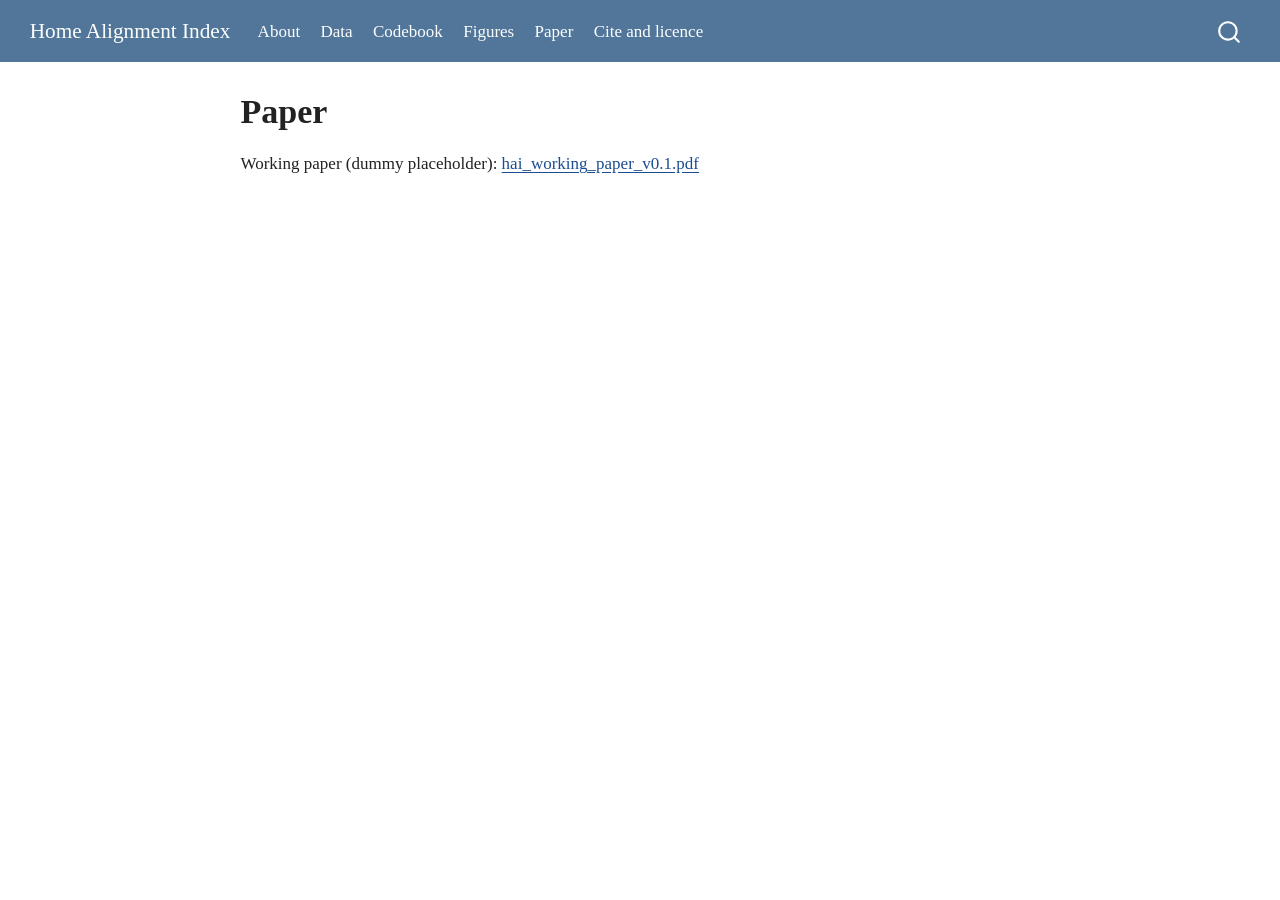
<file: docs/paper.html>
<!DOCTYPE html>
<html xmlns="http://www.w3.org/1999/xhtml" lang="en" xml:lang="en"><head>

<meta charset="utf-8">
<meta name="generator" content="quarto-1.11.9">

<meta name="viewport" content="width=device-width, initial-scale=1.0, user-scalable=yes">


<title>Paper – Home Alignment Index</title>
<style>
/* Default styles provided by pandoc.
** See https://pandoc.org/MANUAL.html#variables-for-html for config info.
*/
span.smallcaps{font-variant: small-caps;}
div.columns{display: flex; gap: 1.5em;}
div.column{flex: auto;}
@media screen {
div.columns{gap: min(4vw, 1.5em);}
div.column{overflow-x: auto;}
}
div.hanging-indent{margin-left: 1.5em; text-indent: -1.5em;}
ul.task-list{list-style: none;}
ul.task-list li input[type="checkbox"] {
  width: 0.8em;
  margin: 0 0.8em 0.2em -1em; /* quarto-specific, see https://github.com/quarto-dev/quarto-cli/issues/4556 */ 
  vertical-align: middle;
}
</style>


<script src="site_libs/quarto-nav/quarto-nav.js"></script>
<script src="site_libs/quarto-nav/headroom.min.js"></script>
<script src="site_libs/clipboard/clipboard.min.js"></script>
<script src="site_libs/quarto-search/autocomplete.umd.js"></script>
<script src="site_libs/quarto-search/fuse.min.js"></script>
<script src="site_libs/quarto-search/quarto-search.js"></script>
<meta name="quarto:offset" content="./">
<script src="site_libs/quarto-html/quarto.js" type="module"></script>
<script src="site_libs/quarto-html/tabsets/tabsets.js" type="module"></script>
<script src="site_libs/quarto-html/scrollable-regions/scrollable-regions.js" type="module"></script>
<script src="site_libs/quarto-html/popper.min.js"></script>
<script src="site_libs/quarto-html/tippy.umd.min.js"></script>
<script src="site_libs/quarto-html/anchor.min.js"></script>
<link href="site_libs/quarto-html/tippy.css" rel="stylesheet">
<link href="site_libs/quarto-html/quarto-syntax-highlighting-63b5708e65d6cd79cd7618c58d0c21e7.css" rel="stylesheet" id="quarto-text-highlighting-styles">
<script src="site_libs/bootstrap/bootstrap.min.js"></script>
<link href="site_libs/bootstrap/bootstrap-icons.css" rel="stylesheet">
<link href="site_libs/bootstrap/bootstrap-8a6c6d3613ab290d596ef53e5f3d5925.min.css" rel="stylesheet" append-hash="true" id="quarto-bootstrap" data-mode="light">
<script id="quarto-search-options" type="application/json">{
  "location": "navbar",
  "copy-button": false,
  "collapse-after": 3,
  "panel-placement": "end",
  "type": "overlay",
  "limit": 50,
  "keyboard-shortcut": [
    "f",
    "/",
    "s"
  ],
  "show-item-context": false,
  "language": {
    "search-no-results-text": "No results",
    "search-matching-documents-text": "matching documents",
    "search-copy-link-title": "Copy link to search",
    "search-hide-matches-text": "Hide additional matches",
    "search-more-match-text": "more match in this document",
    "search-more-matches-text": "more matches in this document",
    "search-clear-button-title": "Clear",
    "search-text-placeholder": "",
    "search-detached-cancel-button-title": "Cancel",
    "search-submit-button-title": "Submit",
    "search-label": "Search"
  }
}</script>


<link rel="stylesheet" href="style.css">
</head>

<body class="nav-fixed fullcontent quarto-light"><a id="quarto-skip-link" class="visually-hidden-focusable" href="#quarto-document-content">Skip to main content</a>

<div id="quarto-search-results"></div>
  <header id="quarto-header" class="headroom fixed-top">
    <nav class="navbar navbar-expand-lg " data-bs-theme="dark" aria-label="Site">
      <div class="navbar-container container-fluid">
      <div class="navbar-brand-container mx-auto">
    <a class="navbar-brand" href="./index.html">
    <span class="navbar-title">Home Alignment Index</span>
    </a>
  </div>
          <button class="navbar-toggler" type="button" data-bs-toggle="collapse" data-bs-target="#navbarCollapse" aria-controls="navbarCollapse" aria-expanded="false" aria-label="Toggle navigation" onclick="if (window.quartoToggleHeadroom) { window.quartoToggleHeadroom(); }">
  <span class="navbar-toggler-icon"></span>
</button>
          <div class="collapse navbar-collapse" id="navbarCollapse">
            <ul class="navbar-nav navbar-nav-scroll me-auto">
  <li class="nav-item">
    <a class="nav-link" href="./index.html"> 
<span class="menu-text">About</span></a>
  </li>  
  <li class="nav-item">
    <a class="nav-link" href="./data.html"> 
<span class="menu-text">Data</span></a>
  </li>  
  <li class="nav-item">
    <a class="nav-link" href="./codebook.html"> 
<span class="menu-text">Codebook</span></a>
  </li>  
  <li class="nav-item">
    <a class="nav-link" href="./figures.html"> 
<span class="menu-text">Figures</span></a>
  </li>  
  <li class="nav-item">
    <a class="nav-link active" href="./paper.html" aria-current="page"> 
<span class="menu-text">Paper</span></a>
  </li>  
  <li class="nav-item">
    <a class="nav-link" href="./cite.html"> 
<span class="menu-text">Cite and licence</span></a>
  </li>  
</ul>
          </div> <!-- /navcollapse -->
            <div class="quarto-navbar-tools">
</div>
            <div id="quarto-search" class="" title="Search"></div>
      </div> <!-- /container-fluid -->
    </nav>
</header>
<!-- content -->
<div id="quarto-content" class="quarto-container page-columns page-rows-contents page-layout-article page-navbar">
<!-- sidebar -->
<!-- margin-sidebar -->
    
<!-- main -->
<main class="content" id="quarto-document-content" tabindex="-1">

<header id="title-block-header" class="quarto-title-block default">
<div class="quarto-title">
<h1 class="title">Paper</h1>
</div>



<div class="quarto-title-meta">

    
  
    
  </div>
  


</header>


<p>Working paper (dummy placeholder): <a href="paper/hai_working_paper_v0.1.pdf">hai_working_paper_v0.1.pdf</a></p>



</main> <!-- /main -->
<script id="quarto-html-after-body" type="application/javascript">
  window.document.addEventListener("DOMContentLoaded", function (event) {
    const icon = "";
    const anchorJS = new window.AnchorJS();
    anchorJS.options = {
      placement: 'right',
      icon: icon
    };
    anchorJS.add('.anchored');
    const isCodeAnnotation = (el) => {
      for (const clz of el.classList) {
        if (clz.startsWith('code-annotation-')) {                     
          return true;
        }
      }
      return false;
    }
    const onCopySuccess = function(e) {
      // button target
      const button = e.trigger;
      // don't keep focus
      button.blur();
      // flash "checked"
      button.classList.add('code-copy-button-checked');
      var currentTitle = button.getAttribute("title");
      button.setAttribute("title", "Copied!");
      let tooltip;
      if (window.bootstrap) {
        button.setAttribute("data-bs-toggle", "tooltip");
        button.setAttribute("data-bs-placement", "left");
        button.setAttribute("data-bs-title", "Copied!");
        tooltip = new bootstrap.Tooltip(button, 
          { trigger: "manual", 
            customClass: "code-copy-button-tooltip",
            offset: [0, -8]});
        tooltip.show();    
      }
      setTimeout(function() {
        if (tooltip) {
          tooltip.hide();
          button.removeAttribute("data-bs-title");
          button.removeAttribute("data-bs-toggle");
          button.removeAttribute("data-bs-placement");
        }
        button.setAttribute("title", currentTitle);
        button.classList.remove('code-copy-button-checked');
      }, 1000);
      // clear code selection
      e.clearSelection();
    }
    const getTextToCopy = function(trigger) {
      const outerScaffold = trigger.parentElement.cloneNode(true);
      const codeEl = outerScaffold.querySelector('code');
      for (const childEl of codeEl.children) {
        if (isCodeAnnotation(childEl)) {
          childEl.remove();
        }
      }
      return codeEl.innerText;
    }
    const clipboard = new window.ClipboardJS('.code-copy-button:not([data-in-quarto-modal])', {
      text: getTextToCopy
    });
    clipboard.on('success', onCopySuccess);
    if (window.document.getElementById('quarto-embedded-source-code-modal')) {
      const clipboardModal = new window.ClipboardJS('.code-copy-button[data-in-quarto-modal]', {
        text: getTextToCopy,
        container: window.document.getElementById('quarto-embedded-source-code-modal')
      });
      clipboardModal.on('success', onCopySuccess);
    }
      var localhostRegex = new RegExp(/^(?:http|https):\/\/localhost\:?[0-9]*\//);
      var mailtoRegex = new RegExp(/^mailto:/);
        var filterRegex = new RegExp('/' + window.location.host + '/');
      var isInternal = (href) => {
          return filterRegex.test(href) || localhostRegex.test(href) || mailtoRegex.test(href);
      }
      // Inspect non-navigation links and adorn them if external
      window.quartoDecorateExternalLinks = function (root) {
     var links = (root || window.document).querySelectorAll('a[href]:not(.nav-link):not(.navbar-brand):not(.toc-action):not(.sidebar-link):not(.sidebar-item-toggle):not(.pagination-link):not(.no-external):not([aria-hidden]):not(.dropdown-item):not(.quarto-navigation-tool):not(.about-link)');
      for (var i=0; i<links.length; i++) {
        const link = links[i];
        if (!isInternal(link.href)) {
          // undo the damage that might have been done by quarto-nav.js in the case of
          // links that we want to consider external
          if (link.dataset.originalHref !== undefined) {
            link.href = link.dataset.originalHref;
          }
          if (!link.classList.contains('no-external-icon')) {
          }
        }
      }
      };
      window.quartoDecorateExternalLinks(window.document);
    // Esc closes the popup (WCAG 1.4.13) and focus leaving both trigger and
    // popup closes it (WCAG 2.4.11); tippy handles neither for interactive popups.
    const hideOnEscAndFocusOut = {
      name: 'hideOnEscAndFocusOut',
      defaultValue: true,
      fn(instance) {
        const dismiss = () => {
          // A show scheduled by the trigger delay would otherwise reopen it
          instance.clearDelayTimeouts();
          instance.hide();
        };
        const onKeyDown = (event) => {
          if (event.key !== 'Escape') {
            return;
          }
          // Keep Esc from also reaching page handlers (e.g. reveal.js overview),
          // except an open reveal.js slide menu, which Esc should close too.
          // The menu handles keys only when its keyboard option is on.
          const menuHandlesEsc = window.Reveal?.getPlugin?.('menu')?.isOpen() &&
            window.Reveal.getConfig().menu?.keyboard !== false;
          if (!menuHandlesEsc) {
            event.stopPropagation();
          }
          if (instance.popper.contains(window.document.activeElement)) {
            // Disabled while refocusing so the focus trigger does not reopen it
            instance.disable();
            instance.reference.focus();
            instance.enable();
          }
          dismiss();
        };
        const onFocusOut = (event) => {
          const target = event.relatedTarget;
          if (target && !instance.reference.contains(target) &&
              !instance.popper.contains(target)) {
            dismiss();
          }
        };
        // On the trigger too: a click trigger (code-annotations: select) has no
        // blur handling. Attached for the instance's lifetime so leaving the
        // trigger also cancels a show still pending on the trigger delay.
        instance.reference.addEventListener('focusout', onFocusOut);
        return {
          onShow() {
            window.document.addEventListener('keydown', onKeyDown, true);
            instance.popper.addEventListener('focusout', onFocusOut);
          },
          onHide() {
            window.document.removeEventListener('keydown', onKeyDown, true);
            instance.popper.removeEventListener('focusout', onFocusOut);
          },
          onDestroy() {
            instance.reference.removeEventListener('focusout', onFocusOut);
          },
        };
      },
    };
    function tippyHover(el, contentFn, onTriggerFn, onUntriggerFn) {
      const config = {
        allowHTML: true,
        maxWidth: 500,
        delay: 100,
        arrow: false,
        appendTo: function(el) {
            return el.parentElement;
        },
        interactive: true,
        interactiveBorder: 10,
        theme: 'quarto',
        placement: 'bottom-start',
        plugins: [hideOnEscAndFocusOut],
      };
      if (contentFn) {
        config.content = contentFn;
      }
      if (onTriggerFn) {
        config.onTrigger = onTriggerFn;
      }
      if (onUntriggerFn) {
        config.onUntrigger = onUntriggerFn;
      }
      window.tippy(el, config); 
    }
    const noterefs = window.document.querySelectorAll('a[role="doc-noteref"]');
    for (var i=0; i<noterefs.length; i++) {
      const ref = noterefs[i];
      tippyHover(ref, function() {
        // use id or data attribute instead here
        let href = ref.getAttribute('data-footnote-href') || ref.getAttribute('href');
        try { href = new URL(href).hash; } catch {}
        const id = href.replace(/^#\/?/, "");
        const note = window.document.getElementById(id);
        if (note) {
          return note.innerHTML;
        } else {
          return "";
        }
      });
    }
    const xrefs = window.document.querySelectorAll('a.quarto-xref');
    const processXRef = (id, note) => {
      // Strip column container classes
      const stripColumnClz = (el) => {
        el.classList.remove("page-full", "page-columns");
        if (el.children) {
          for (const child of el.children) {
            stripColumnClz(child);
          }
        }
      }
      stripColumnClz(note)
      if (id === null || id.startsWith('sec-')) {
        // Special case sections, only their first couple elements
        const container = document.createElement("div");
        if (note.children && note.children.length > 2) {
          container.appendChild(note.children[0].cloneNode(true));
          for (let i = 1; i < note.children.length; i++) {
            const child = note.children[i];
            if (child.tagName === "P" && child.innerText === "") {
              continue;
            } else {
              container.appendChild(child.cloneNode(true));
              break;
            }
          }
          if (window.Quarto?.typesetMath) {
            window.Quarto.typesetMath(container);
          }
          return container.innerHTML
        } else {
          if (window.Quarto?.typesetMath) {
            window.Quarto.typesetMath(note);
          }
          return note.innerHTML;
        }
      } else {
        // Remove any anchor links if they are present
        const anchorLink = note.querySelector('a.anchorjs-link');
        if (anchorLink) {
          anchorLink.remove();
        }
        if (window.Quarto?.typesetMath) {
          window.Quarto.typesetMath(note);
        }
        if (note.classList.contains("callout")) {
          return note.outerHTML;
        } else {
          return note.innerHTML;
        }
      }
    }
    for (var i=0; i<xrefs.length; i++) {
      const xref = xrefs[i];
      tippyHover(xref, undefined, function(instance) {
        instance.disable();
        let url = xref.getAttribute('href');
        let hash = undefined; 
        if (url.startsWith('#')) {
          hash = url;
        } else {
          try { hash = new URL(url).hash; } catch {}
        }
        if (hash) {
          const id = hash.replace(/^#\/?/, "");
          const note = window.document.getElementById(id);
          if (note !== null) {
            try {
              const html = processXRef(id, note.cloneNode(true));
              instance.setContent(html);
            } finally {
              instance.enable();
              instance.show();
            }
          } else {
            // See if we can fetch this
            fetch(url.split('#')[0])
            .then(res => res.text())
            .then(html => {
              const parser = new DOMParser();
              const htmlDoc = parser.parseFromString(html, "text/html");
              const note = htmlDoc.getElementById(id);
              if (note !== null) {
                const html = processXRef(id, note);
                instance.setContent(html);
              } 
            }).finally(() => {
              instance.enable();
              instance.show();
            });
          }
        } else {
          // See if we can fetch a full url (with no hash to target)
          // This is a special case and we should probably do some content thinning / targeting
          fetch(url)
          .then(res => res.text())
          .then(html => {
            const parser = new DOMParser();
            const htmlDoc = parser.parseFromString(html, "text/html");
            const note = htmlDoc.querySelector('main.content');
            if (note !== null) {
              // This should only happen for chapter cross references
              // (since there is no id in the URL)
              // remove the first header
              if (note.children.length > 0 && note.children[0].tagName === "HEADER") {
                note.children[0].remove();
              }
              const html = processXRef(null, note);
              instance.setContent(html);
            } 
          }).finally(() => {
            instance.enable();
            instance.show();
          });
        }
      }, function(instance) {
      });
    }
        let selectedAnnoteEl;
        const selectorForAnnotation = ( cell, annotation) => {
          let cellAttr = 'data-code-cell="' + cell + '"';
          let lineAttr = 'data-code-annotation="' +  annotation + '"';
          const selector = 'span[' + cellAttr + '][' + lineAttr + ']';
          return selector;
        }
        const selectCodeLines = (annoteEl) => {
          const doc = window.document;
          const targetCell = annoteEl.getAttribute("data-target-cell");
          const targetAnnotation = annoteEl.getAttribute("data-target-annotation");
          const annoteSpan = window.document.querySelector(selectorForAnnotation(targetCell, targetAnnotation));
          const lines = annoteSpan.getAttribute("data-code-lines").split(",");
          const lineIds = lines.map((line) => {
            return targetCell + "-" + line;
          })
          // Each band is positioned against its own containing block, which is
          // not the offsetParent of the lines, so place it from client rects.
          const placeBand = (band, firstEl, lastEl, codeBlock) => {
            const container = band.offsetParent;
            if (container === null) {
              return;
            }
            const containerRect = container.getBoundingClientRect();
            // Reveal.js scales slides with a transform, so convert client
            // pixels back to the CSS pixels of the container.
            const scale = containerRect.height / container.offsetHeight || 1;
            const firstRect = firstEl.getBoundingClientRect();
            const lastRect = lastEl.getBoundingClientRect();
            const top = (firstRect.top - containerRect.top) / scale - container.clientTop + container.scrollTop;
            const height = (lastRect.bottom - firstRect.top) / scale;
            band.style.top = top - 2 + "px";
            band.style.height = height + 4 + "px";
            if (codeBlock) {
              // Without the copy button wrapper, the containing block is wider
              // than the code block, so span the code block explicitly.
              const blockRect = codeBlock.getBoundingClientRect();
              band.style.left = (blockRect.left - containerRect.left) / scale - container.clientLeft + container.scrollLeft + "px";
              band.style.width = blockRect.width / scale + "px";
            }
          };
          if (lineIds.length > 0) {
            const el = window.document.getElementById(lineIds[0]);
            const lastEl = window.document.getElementById(lineIds[lineIds.length - 1]);
            const parent = el.parentElement.parentElement;
            // cook up a div (if necessary) and position it
            let div = window.document.getElementById("code-annotation-line-highlight");
            if (div === null) {
              div = window.document.createElement("div");
              div.setAttribute("id", "code-annotation-line-highlight");
              div.style.position = 'absolute';
              parent.appendChild(div);
            }
            placeBand(div, el, lastEl, parent.closest("div.sourceCode") || parent);
            let gutterDiv = window.document.getElementById("code-annotation-line-highlight-gutter");
            if (gutterDiv === null) {
              gutterDiv = window.document.createElement("div");
              gutterDiv.setAttribute("id", "code-annotation-line-highlight-gutter");
              gutterDiv.style.position = 'absolute';
              const codeCell = window.document.getElementById(targetCell);
              const gutter = codeCell.querySelector('.code-annotation-gutter');
              gutter.appendChild(gutterDiv);
            }
            placeBand(gutterDiv, el, lastEl);
            selectedAnnoteEl = annoteEl;
          }
        };
        const unselectCodeLines = () => {
          const elementsIds = ["code-annotation-line-highlight", "code-annotation-line-highlight-gutter"];
          elementsIds.forEach((elId) => {
            const div = window.document.getElementById(elId);
            if (div) {
              div.remove();
            }
          });
          selectedAnnoteEl = undefined;
        };
          // Handle positioning of the toggle
      window.addEventListener(
        "resize",
        throttle(() => {
          elRect = undefined;
          if (selectedAnnoteEl) {
            selectCodeLines(selectedAnnoteEl);
          }
        }, 10)
      );
      function throttle(fn, ms) {
      let throttle = false;
      let timer;
        return (...args) => {
          if(!throttle) { // first call gets through
              fn.apply(this, args);
              throttle = true;
          } else { // all the others get throttled
              if(timer) clearTimeout(timer); // cancel #2
              timer = setTimeout(() => {
                fn.apply(this, args);
                timer = throttle = false;
              }, ms);
          }
        };
      }
        // Attach click handler to the DT
        const annoteDls = window.document.querySelectorAll('dt[data-target-cell]');
        for (const annoteDlNode of annoteDls) {
          annoteDlNode.addEventListener('click', (event) => {
            const clickedEl = event.target;
            if (clickedEl !== selectedAnnoteEl) {
              unselectCodeLines();
              const activeEl = window.document.querySelector('dt[data-target-cell].code-annotation-active');
              if (activeEl) {
                activeEl.classList.remove('code-annotation-active');
              }
              selectCodeLines(clickedEl);
              clickedEl.classList.add('code-annotation-active');
            } else {
              // Unselect the line
              unselectCodeLines();
              clickedEl.classList.remove('code-annotation-active');
            }
          });
        }
    const findCites = (el) => {
      const parentEl = el.parentElement;
      if (parentEl) {
        const cites = parentEl.dataset.cites;
        if (cites) {
          return {
            el,
            cites: cites.split(' ')
          };
        } else {
          return findCites(el.parentElement)
        }
      } else {
        return undefined;
      }
    };
    var bibliorefs = window.document.querySelectorAll('a[role="doc-biblioref"]');
    for (var i=0; i<bibliorefs.length; i++) {
      const ref = bibliorefs[i];
      const citeInfo = findCites(ref);
      if (citeInfo) {
        tippyHover(citeInfo.el, function() {
          var popup = window.document.createElement('div');
          citeInfo.cites.forEach(function(cite) {
            var citeDiv = window.document.createElement('div');
            citeDiv.classList.add('hanging-indent');
            citeDiv.classList.add('csl-entry');
            var biblioDiv = window.document.getElementById('ref-' + cite);
            if (biblioDiv) {
              citeDiv.innerHTML = biblioDiv.innerHTML;
            }
            popup.appendChild(citeDiv);
          });
          return popup.innerHTML;
        });
      }
    }
  });
  </script>
  <script type="application/javascript">
  window.quartoScrollableRegionsLabels = {"code":"Scrollable code","output":"Scrollable output"};
  </script>
</div> <!-- /content -->




</body></html>
</file>
<file: docs/site_libs/quarto-html/tippy.css>
.tippy-box[data-animation=fade][data-state=hidden]{opacity:0}[data-tippy-root]{max-width:calc(100vw - 10px)}.tippy-box{position:relative;background-color:#333;color:#fff;border-radius:4px;font-size:14px;line-height:1.4;white-space:normal;outline:0;transition-property:transform,visibility,opacity}.tippy-box[data-placement^=top]>.tippy-arrow{bottom:0}.tippy-box[data-placement^=top]>.tippy-arrow:before{bottom:-7px;left:0;border-width:8px 8px 0;border-top-color:initial;transform-origin:center top}.tippy-box[data-placement^=bottom]>.tippy-arrow{top:0}.tippy-box[data-placement^=bottom]>.tippy-arrow:before{top:-7px;left:0;border-width:0 8px 8px;border-bottom-color:initial;transform-origin:center bottom}.tippy-box[data-placement^=left]>.tippy-arrow{right:0}.tippy-box[data-placement^=left]>.tippy-arrow:before{border-width:8px 0 8px 8px;border-left-color:initial;right:-7px;transform-origin:center left}.tippy-box[data-placement^=right]>.tippy-arrow{left:0}.tippy-box[data-placement^=right]>.tippy-arrow:before{left:-7px;border-width:8px 8px 8px 0;border-right-color:initial;transform-origin:center right}.tippy-box[data-inertia][data-state=visible]{transition-timing-function:cubic-bezier(.54,1.5,.38,1.11)}.tippy-arrow{width:16px;height:16px;color:#333}.tippy-arrow:before{content:"";position:absolute;border-color:transparent;border-style:solid}.tippy-content{position:relative;padding:5px 9px;z-index:1}
</file>
<file: docs/site_libs/quarto-html/quarto-syntax-highlighting-63b5708e65d6cd79cd7618c58d0c21e7.css>
/* quarto syntax highlight colors */
:root {
  --quarto-hl-ot-color: #003B4F;
  --quarto-hl-at-color: #657422;
  --quarto-hl-ss-color: #20794D;
  --quarto-hl-an-color: #5E5E5E;
  --quarto-hl-fu-color: #4758AB;
  --quarto-hl-st-color: #20794D;
  --quarto-hl-cf-color: #003B4F;
  --quarto-hl-op-color: #5E5E5E;
  --quarto-hl-er-color: #AD0000;
  --quarto-hl-bn-color: #AD0000;
  --quarto-hl-al-color: #AD0000;
  --quarto-hl-va-color: #111111;
  --quarto-hl-bu-color: inherit;
  --quarto-hl-ex-color: inherit;
  --quarto-hl-pp-color: #AD0000;
  --quarto-hl-in-color: #5E5E5E;
  --quarto-hl-vs-color: #20794D;
  --quarto-hl-wa-color: #5E5E5E;
  --quarto-hl-do-color: #5E5E5E;
  --quarto-hl-im-color: #00769E;
  --quarto-hl-ch-color: #20794D;
  --quarto-hl-dt-color: #AD0000;
  --quarto-hl-fl-color: #AD0000;
  --quarto-hl-co-color: #5E5E5E;
  --quarto-hl-cv-color: #5E5E5E;
  --quarto-hl-cn-color: #8f5902;
  --quarto-hl-sc-color: #5E5E5E;
  --quarto-hl-dv-color: #AD0000;
  --quarto-hl-kw-color: #003B4F;
}

/* other quarto variables */
:root {
  --quarto-font-monospace: SFMono-Regular, Menlo, Monaco, Consolas, "Liberation Mono", "Courier New", monospace;
}

/* syntax highlight based on Pandoc's rules */
pre > code.sourceCode > span {
  color: #003B4F;
}

code.sourceCode > span {
  color: #003B4F;
}

div.sourceCode,
div.sourceCode pre.sourceCode {
  color: #003B4F;
}

/* Normal */
code span {
  color: #003B4F;
}

/* Alert */
code span.al {
  color: #AD0000;
  font-style: inherit;
}

/* Annotation */
code span.an {
  color: #5E5E5E;
  font-style: inherit;
}

/* Attribute */
code span.at {
  color: #657422;
  font-style: inherit;
}

/* BaseN */
code span.bn {
  color: #AD0000;
  font-style: inherit;
}

/* BuiltIn */
code span.bu {
  font-style: inherit;
}

/* ControlFlow */
code span.cf {
  color: #003B4F;
  font-weight: bold;
  font-style: inherit;
}

/* Char */
code span.ch {
  color: #20794D;
  font-style: inherit;
}

/* Constant */
code span.cn {
  color: #8f5902;
  font-style: inherit;
}

/* Comment */
code span.co {
  color: #5E5E5E;
  font-style: inherit;
}

/* CommentVar */
code span.cv {
  color: #5E5E5E;
  font-style: italic;
}

/* Documentation */
code span.do {
  color: #5E5E5E;
  font-style: italic;
}

/* DataType */
code span.dt {
  color: #AD0000;
  font-style: inherit;
}

/* DecVal */
code span.dv {
  color: #AD0000;
  font-style: inherit;
}

/* Error */
code span.er {
  color: #AD0000;
  font-style: inherit;
}

/* Extension */
code span.ex {
  font-style: inherit;
}

/* Float */
code span.fl {
  color: #AD0000;
  font-style: inherit;
}

/* Function */
code span.fu {
  color: #4758AB;
  font-style: inherit;
}

/* Import */
code span.im {
  color: #00769E;
  font-style: inherit;
}

/* Information */
code span.in {
  color: #5E5E5E;
  font-style: inherit;
}

/* Keyword */
code span.kw {
  color: #003B4F;
  font-weight: bold;
  font-style: inherit;
}

/* Operator */
code span.op {
  color: #5E5E5E;
  font-style: inherit;
}

/* Other */
code span.ot {
  color: #003B4F;
  font-style: inherit;
}

/* Preprocessor */
code span.pp {
  color: #AD0000;
  font-style: inherit;
}

/* SpecialChar */
code span.sc {
  color: #5E5E5E;
  font-style: inherit;
}

/* SpecialString */
code span.ss {
  color: #20794D;
  font-style: inherit;
}

/* String */
code span.st {
  color: #20794D;
  font-style: inherit;
}

/* Variable */
code span.va {
  color: #111111;
  font-style: inherit;
}

/* VerbatimString */
code span.vs {
  color: #20794D;
  font-style: inherit;
}

/* Warning */
code span.wa {
  color: #5E5E5E;
  font-style: italic;
}

.prevent-inlining {
  content: "</";
}

/*# sourceMappingURL=054cc16b9e9817627be6994582d2ffb5.css.map */
</file>
<file: docs/style.css>
body { font-family: Georgia, serif; line-height: 1.6; color: #222; }
a { color: #1a4d8f; }
table { border-collapse: collapse; margin: 1rem 0; }
th, td { border: 1px solid #999; padding: .35rem .6rem; text-align: left; }
th { background: #eee; }
</file>
